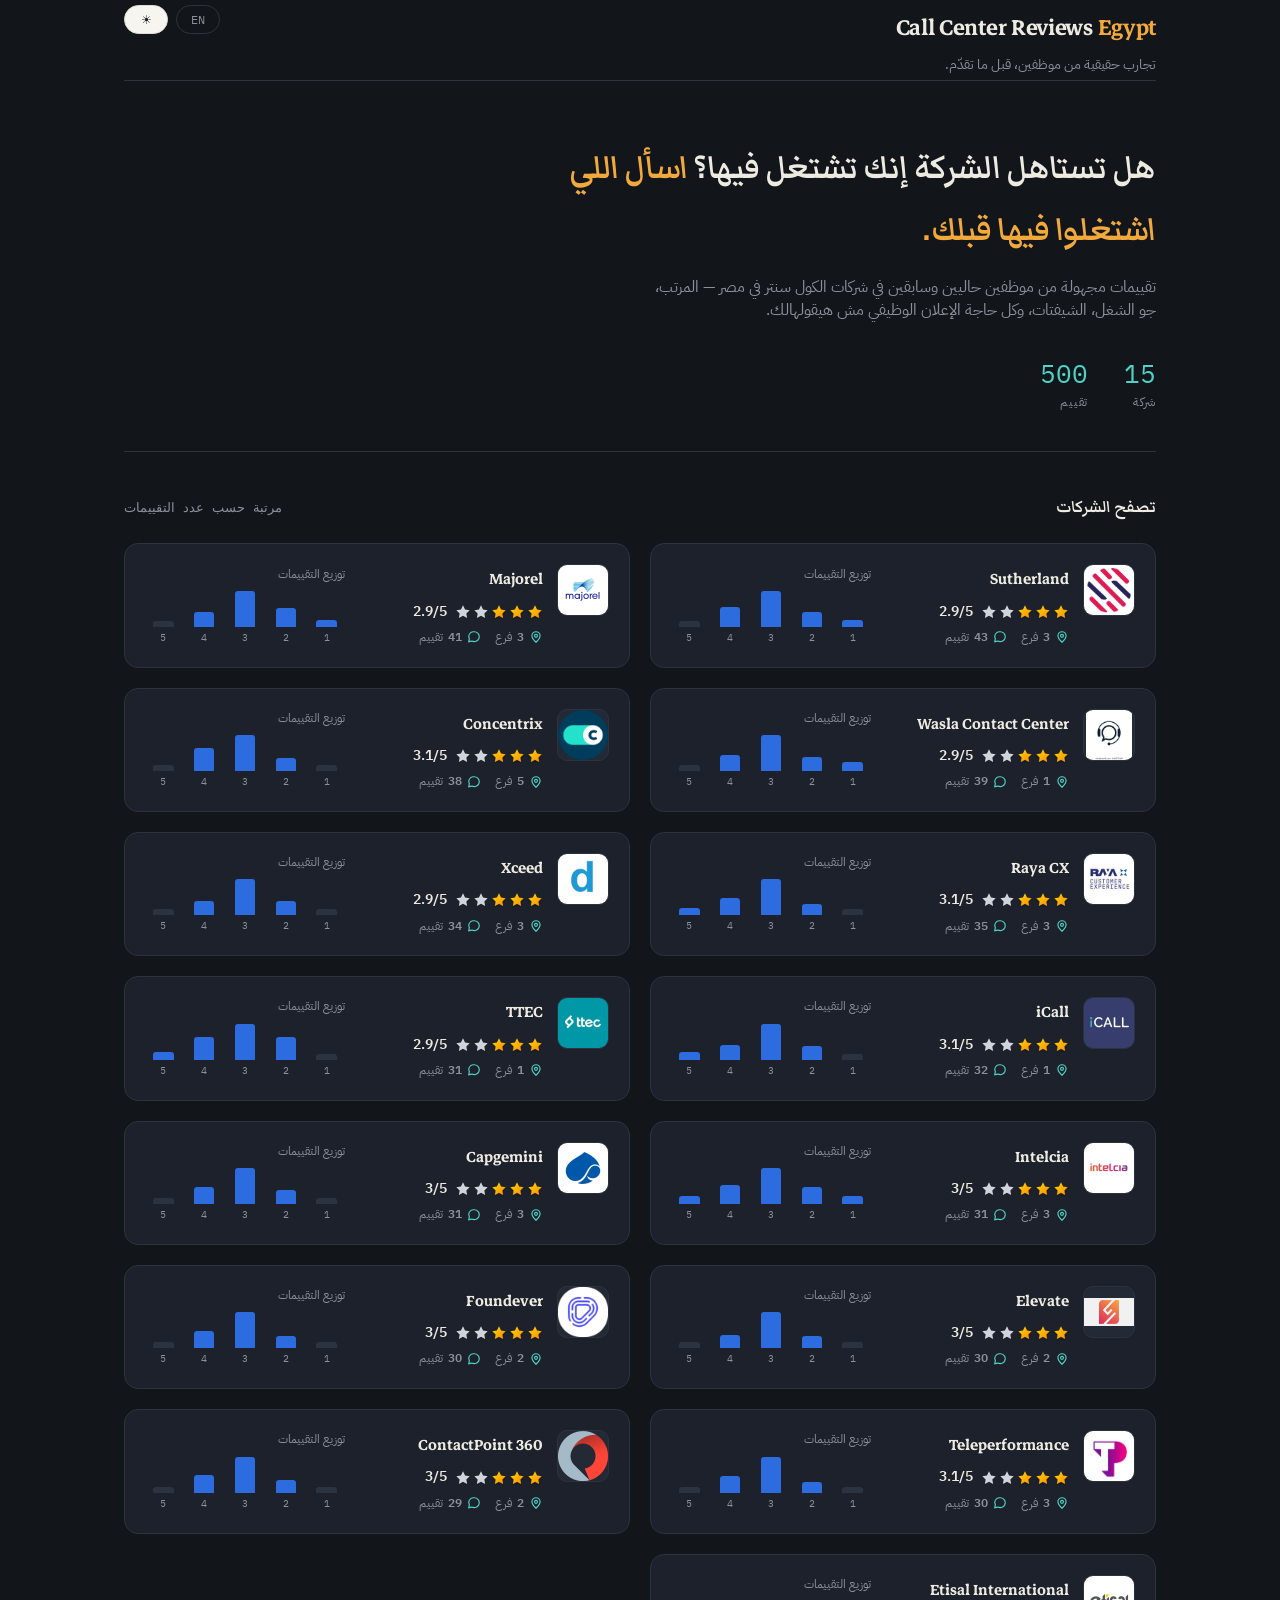
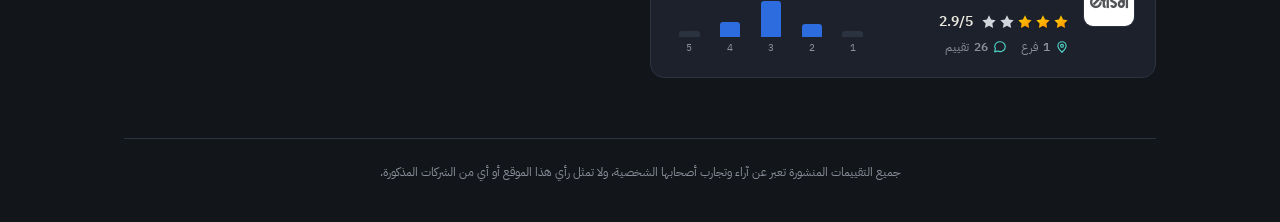
<file: index.html>
<!DOCTYPE html>
<html lang="ar" dir="rtl">
<!--
  lang="ar" and dir="rtl" are the DEFAULT values shown for a split second
  before js/i18n.js runs and corrects them based on the visitor's saved
  language choice. They don't need manual editing.
-->
<head>
  <meta charset="UTF-8">
  <meta name="viewport" content="width=device-width, initial-scale=1.0">
  <title>Call Center Reviews Egypt</title>
  <link rel="icon" type="image/svg+xml" href="favicon.svg">
  <!--
    FONT LOADING
    Pulls in the 5 font families the site uses:
    - Fraunces: serif font for English headings
    - IBM Plex Sans: body text in English mode
    - IBM Plex Sans Arabic: body text in Arabic mode
    - IBM Plex Mono: numbers/stats (ratings, review counts)
    - Markazi Text: serif-style font for Arabic headings
    To change fonts, edit this link AND the matching names in css/style.css.
  -->
  <link rel="preconnect" href="https://fonts.googleapis.com">
  <link href="https://fonts.googleapis.com/css2?family=Fraunces:opsz,wght@9..144,400;9..144,600;9..144,700&family=IBM+Plex+Sans:wght@400;500;600&family=IBM+Plex+Sans+Arabic:wght@400;500;600&family=IBM+Plex+Mono:wght@400;500&family=Markazi+Text:wght@600;700&display=swap" rel="stylesheet">

  <!-- All visual styling (colors, spacing, layout) lives in this file -->
  <link rel="stylesheet" href="css/style.css">
</head>
<body>

<div class="wrap">
  <!-- =====================================================
       HEADER
       Appears identically at the top of every page: logo,
       tagline, and the two toggle buttons (language + theme).
       Same block as on company.html, kept visually consistent
       across the whole site.
       ===================================================== -->
  <header>
    <div class="header-row">
      <div>
        <!-- Site name/logo. On the homepage this is just text (not a link) since we're already here. -->
        <div class="logo">Call Center Reviews <span>Egypt</span></div>

        <!--
          Small subtitle under the logo.
          data-i18n="tagline" pulls this text automatically from the
          translations dictionary in js/i18n.js — edit the wording there,
          not here, so it updates on every page at once.
        -->
        <div class="tagline" data-i18n="tagline"></div>
      </div>

      <!-- The two round toggle buttons, top-right (or top-left in Arabic) -->
      <div class="header-controls">
        <!-- Switches site language between Arabic and English -->
        <button class="pill-btn" id="lang-toggle" aria-label="Switch language">EN</button>
        <!-- Switches site theme between dark and light -->
        <button class="pill-btn" id="theme-toggle" aria-label="Switch theme">☀</button>
      </div>
    </div>
  </header>

  <!-- =====================================================
       HERO SECTION
       The big introductory headline + subtext + the two
       "stat" numbers (total companies, total reviews) shown
       near the top of the homepage. Only appears here, not
       on the company page.
       ===================================================== -->
  <section class="hero">
    <!-- Main headline, split into two colored parts: normal text + highlighted <em> text -->
    <h1><span data-i18n="heroTitle"></span> <em data-i18n="heroTitleEm"></em></h1>

    <!-- Supporting paragraph under the headline -->
    <p data-i18n="heroSub"></p>

    <div class="hero-stats">
      <!-- Total number of companies listed — filled in by js/script.js after data.json loads -->
      <div><div class="stat-num" id="stat-companies">—</div><div class="stat-label" data-i18n="statCompanies"></div></div>
      <!-- Total number of reviews across all companies — also filled in by js/script.js -->
      <div><div class="stat-num" id="stat-reviews">—</div><div class="stat-label" data-i18n="statReviews"></div></div>
    </div>
  </section>

  <!-- =====================================================
       SECTION LABEL
       Small heading that introduces the company list below it,
       plus a note on the right about how it's sorted.
       ===================================================== -->
  <div class="section-head">
    <h2 data-i18n="browseCompanies"></h2>
    <div class="count" data-i18n="sortedBy"></div>
  </div>

  <!-- =====================================================
       COMPANY CARD GRID
       Empty container — js/script.js fills this with one
       clickable "card" per company, after data.json loads
       and gets grouped/averaged. The "loading..." message
       shows briefly until that happens.
       ===================================================== -->
  <div class="grid" id="card-grid">
    <p class="empty-state" data-i18n="loading"></p>
  </div>

  <!-- Small disclaimer text at the very bottom of the page -->
  <footer data-i18n="footer"></footer>
</div>

<!--
  SCRIPTS (loaded in this order, order matters):
  1. i18n.js  — must load first, sets up translations + toggle buttons
  2. script.js — fetches data.json, groups reviews by company, builds the cards
-->
<script src="js/i18n.js"></script>
<script src="js/script.js"></script>
</body>
</html>
</file>
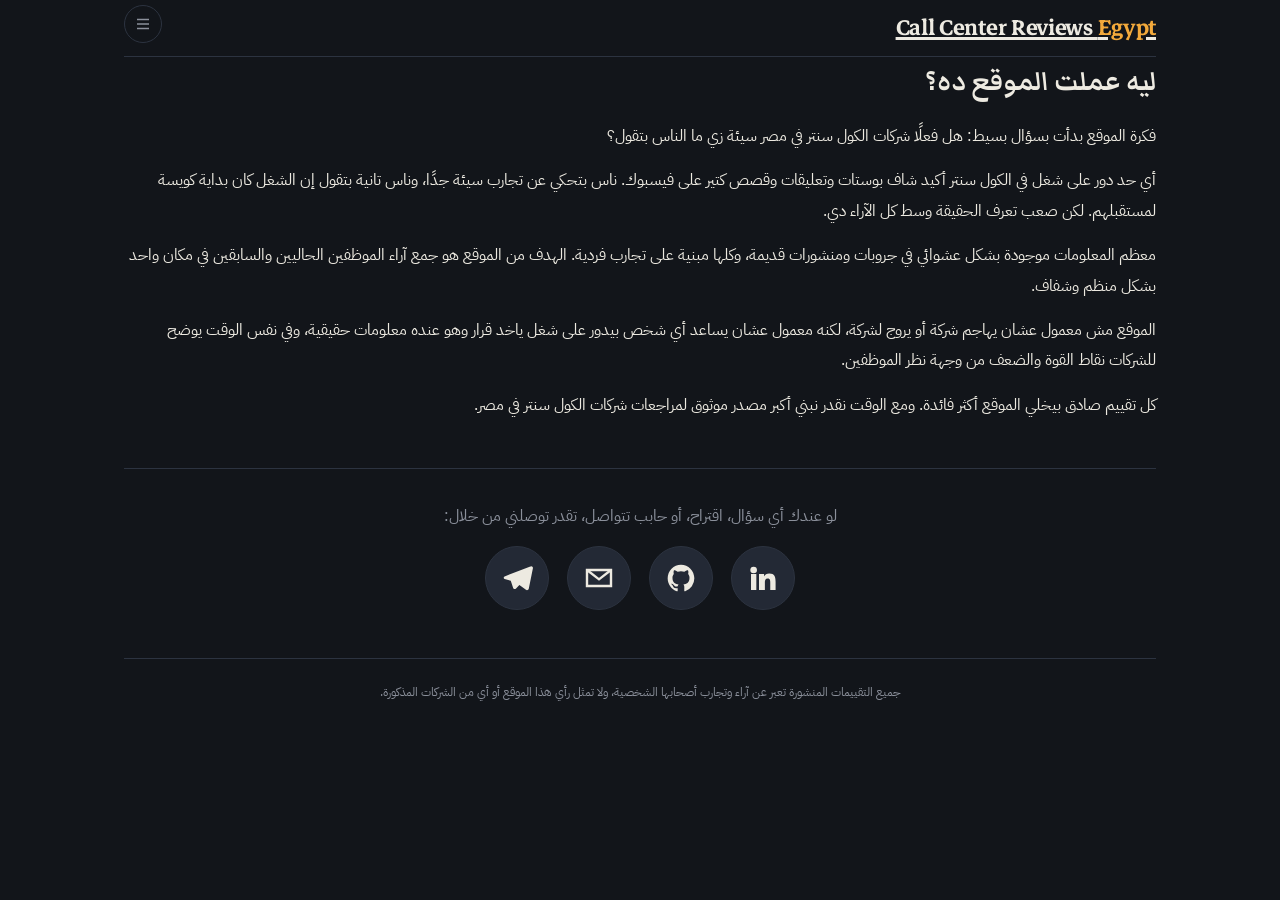
<file: about.html>
<!DOCTYPE html>
<html lang="ar" dir="rtl">
<!--
  lang="ar" and dir="rtl" are the DEFAULT values shown for a split second
  before js/i18n.js runs and corrects them based on the visitor's saved
  language choice. They don't need manual editing.
-->
<head>
  <script>
  // Runs immediately, before anything else loads or paints — applies
  // the visitor's saved theme/language right away, so there's no flash
  // of the wrong theme or a mirrored layout while the rest of the page
  // is still loading.
  (function() {
    var theme = localStorage.getItem("ccr_theme") || "dark";
    var lang = localStorage.getItem("ccr_lang") || "ar";
    var dir = lang === "ar" ? "rtl" : "ltr";
    document.documentElement.setAttribute("data-theme", theme);
    document.documentElement.setAttribute("lang", lang);
    document.documentElement.setAttribute("dir", dir);
  })();
  </script>
  <meta charset="UTF-8">
  <meta name="viewport" content="width=device-width, initial-scale=1.0">
  <title>Call Center Reviews Egypt</title>
  <link rel="icon" type="image/svg+xml" href="favicon.svg">
  <!--
    FONT LOADING — 5 families: Fraunces (English headings), IBM Plex Sans
    (English body), IBM Plex Sans Arabic (Arabic body), IBM Plex Mono
    (numbers/stats), Markazi Text (Arabic headings).
  -->
  <link rel="preconnect" href="https://fonts.googleapis.com">
  <link href="https://fonts.googleapis.com/css2?family=Fraunces:opsz,wght@9..144,400;9..144,600;9..144,700&family=IBM+Plex+Sans:wght@400;500;600&family=IBM+Plex+Sans+Arabic:wght@400;500;600&family=IBM+Plex+Mono:wght@400;500&family=Markazi+Text:wght@600;700&display=swap" rel="stylesheet">
  <link rel="stylesheet" href="css/style.css">
</head>
<body>

<div class="wrap">

  <!-- =====================================================
       HEADER
       Full logo header — same pattern as index.html (deliberately,
       not company.html's minimal topbar). Logo IS a clickable link
       back home here, unlike on index.html, since this page is
       never the homepage itself.
       ===================================================== -->
  <header>
    <div class="header-row">
      <div class="header-main anim-in" style="--delay: 0s">
        <div class="logo"><a href="index.html">Call Center Reviews <span>Egypt</span></a></div>
      </div>
      <div class="header-controls">
        <button class="hamburger-btn" id="nav-toggle" aria-label="Open menu" aria-expanded="false" aria-controls="nav-panel">
          <svg viewBox="0 0 24 24" fill="none" stroke="currentColor" stroke-width="2"><path d="M4 6h16M4 12h16M4 18h16"/></svg>
        </button>
      </div>
    </div>
  </header>

  <!-- Slide-in navigation menu: identical markup on every page -->
  <div class="nav-overlay" id="nav-overlay" onclick="closeNav()"></div>
  <nav class="nav-panel" id="nav-panel" aria-hidden="true">
    <button class="nav-close" id="nav-close" aria-label="Close menu" onclick="closeNav()">
      <svg viewBox="0 0 24 24" fill="none" stroke="currentColor" stroke-width="2"><path d="M6 6l12 12M18 6L6 18"/></svg>
    </button>
    <ul class="nav-links">
      <li><a href="index.html" data-i18n="navHome"></a></li>
      <li><a href="submit-review.html" data-i18n="navSubmit"></a></li>
      <li><a href="compare.html" data-i18n="navCompare"></a></li>
      <li><a href="about.html" data-i18n="navAbout"></a></li>
    </ul>
    <div class="nav-toggles">
      <button class="pill-btn" id="lang-toggle" aria-label="Switch language">EN</button>
      <button class="pill-btn" id="theme-toggle" aria-label="Switch theme">☀</button>
    </div>
  </nav>

  <!-- =====================================================
       STORY
       The page's main (and only) "about" content — replaced an
       earlier Why/How/Vision section split that was redundant
       with this narrative.
       ===================================================== -->
  <section class="about-section anim-in" style="--delay:.1s">
    <h1 data-i18n="aboutStoryTitle"></h1>
    <p data-i18n="aboutStoryP1"></p>
    <p data-i18n="aboutStoryP2"></p>
    <p data-i18n="aboutStoryP3"></p>
    <p data-i18n="aboutStoryP4"></p>
    <p data-i18n="aboutStoryP5"></p>
  </section>

  <!-- =====================================================
       CONTACT
       Icon row lives here directly (not the shared .footer-social
       pattern used on index.html/company.html) since this page
       already has a dedicated Contact section.
       ===================================================== -->
  <section class="about-section anim-in" style="--delay:.2s">
    <p class="contact-text" data-i18n="aboutContactText"></p>
    <div class="contact-icons">
      <a class="contact-icon" href="https://www.linkedin.com/in/amx20" target="_blank" rel="noopener" aria-label="LinkedIn">
        <svg viewBox="0 0 24 24" fill="currentColor"><path d="M4.98 3.5a2.5 2.5 0 1 1 0 5 2.5 2.5 0 0 1 0-5zM3 9h4v12H3zM9 9h3.8v1.7h.1c.53-1 1.83-2 3.77-2 4.03 0 4.77 2.65 4.77 6.1V21h-4v-5.6c0-1.34-.03-3.07-1.87-3.07-1.87 0-2.16 1.46-2.16 2.97V21H9z"/></svg>
      </a>
      <a class="contact-icon" href="https://github.com/amx-20" target="_blank" rel="noopener" aria-label="GitHub">
        <svg viewBox="0 0 24 24" fill="currentColor"><path d="M12 2C6.48 2 2 6.58 2 12.25c0 4.53 2.87 8.37 6.84 9.73.5.1.68-.22.68-.49 0-.24-.01-1.04-.01-1.88-2.78.61-3.37-1.21-3.37-1.21-.46-1.19-1.11-1.51-1.11-1.51-.91-.63.07-.62.07-.62 1 .07 1.53 1.05 1.53 1.05.89 1.55 2.34 1.1 2.91.84.09-.66.35-1.1.63-1.36-2.22-.26-4.56-1.14-4.56-5.06 0-1.12.39-2.03 1.03-2.75-.1-.26-.45-1.3.1-2.71 0 0 .84-.27 2.75 1.05a9.3 9.3 0 0 1 5 0c1.91-1.32 2.75-1.05 2.75-1.05.55 1.41.2 2.45.1 2.71.64.72 1.03 1.63 1.03 2.75 0 3.93-2.34 4.79-4.57 5.05.36.32.68.94.68 1.9 0 1.37-.01 2.47-.01 2.81 0 .27.18.6.69.49A10.26 10.26 0 0 0 22 12.25C22 6.58 17.52 2 12 2z"/></svg>
      </a>
      <a class="contact-icon" href="mailto:2001ahmedmahmoud@gmail.com" aria-label="Email">
        <svg viewBox="0 0 24 24" fill="none" stroke="currentColor" stroke-width="1.8"><path d="M3 6h18v12H3z"/><path d="M3 6l9 7 9-7"/></svg>
      </a>
      <a class="contact-icon" href="https://t.me/amx_20" target="_blank" rel="noopener" aria-label="Telegram">
        <svg viewBox="0 0 24 24" fill="currentColor"><path d="M21.5 3.5 2.7 10.8c-.9.35-.9 1.6.02 1.9l4.6 1.4 1.8 5.4c.28.85 1.35 1.1 1.98.47l2.7-2.7 4.9 3.6c.8.58 1.95.15 2.13-.83l3.1-15.3c.2-.98-.75-1.75-1.63-1.42z"/></svg>
      </a>
    </div>
  </section>

  <footer data-i18n="footer"></footer>

</div>

<!--
  SCRIPTS: i18n.js (translations + toggles), nav.js (hamburger menu).
  No page-specific script needed — this page is entirely static content.
-->
<script src="js/i18n.js"></script>
<script src="js/nav.js"></script>

</body>
</html>
</file>
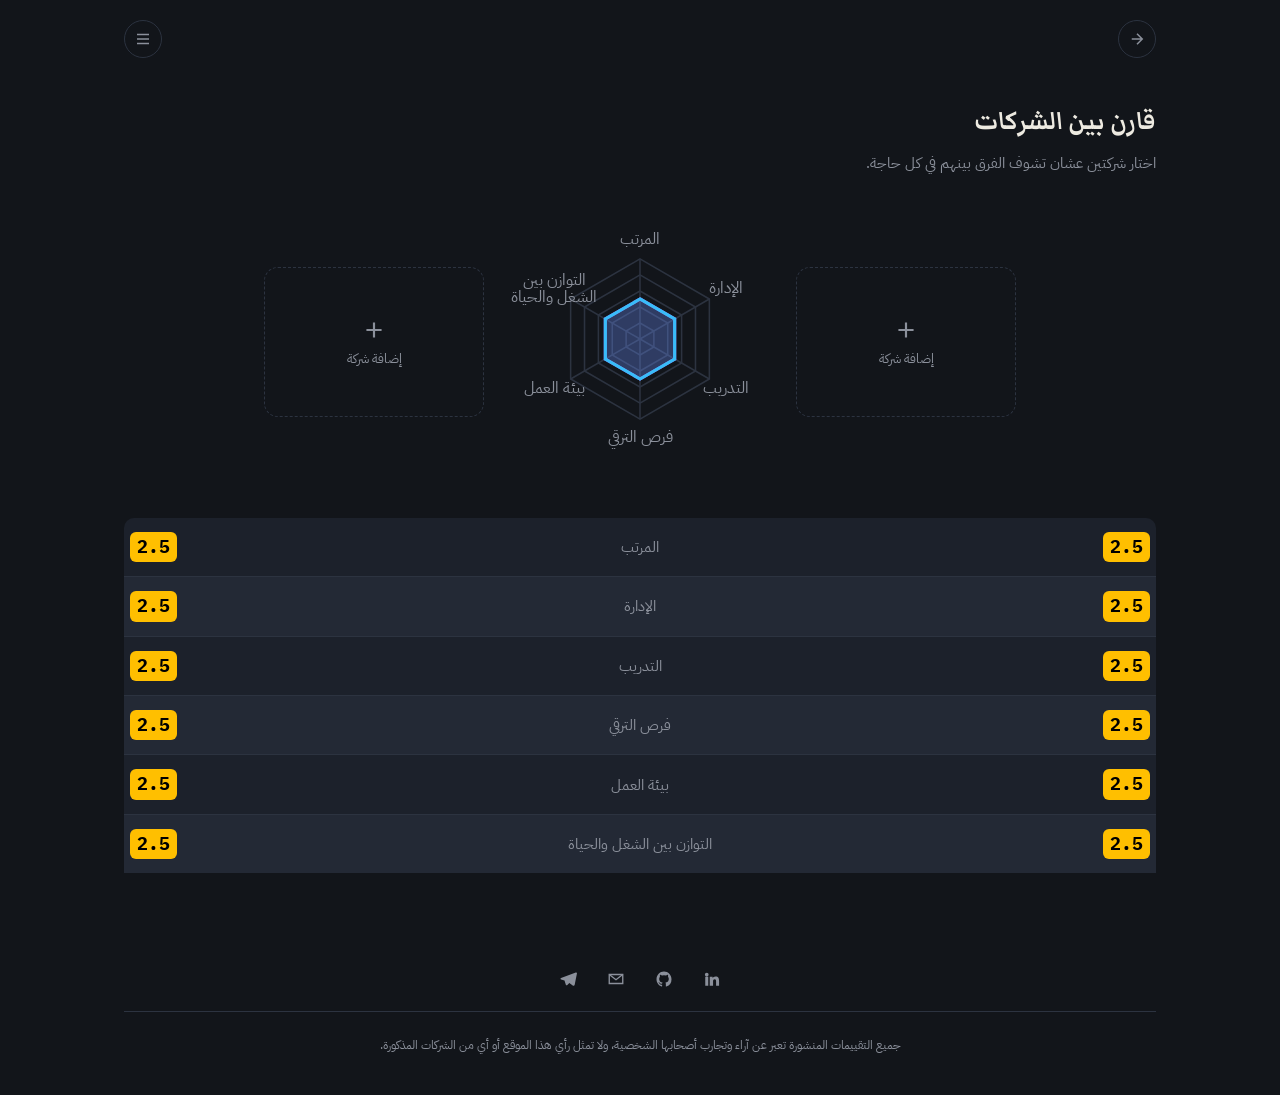
<file: compare.html>
<!DOCTYPE html>
<html lang="ar" dir="rtl">
<!--
  lang="ar" and dir="rtl" are the DEFAULT values shown for a split second
  before js/i18n.js runs and corrects them based on the visitor's saved
  language choice. They don't need manual editing.
-->
<head>
  <script>
  // Runs immediately, before anything else loads or paints — applies
  // the visitor's saved theme/language right away, so there's no flash
  // of the wrong theme or a mirrored layout while the rest of the page
  // is still loading.
  (function() {
    var theme = localStorage.getItem("ccr_theme") || "dark";
    var lang = localStorage.getItem("ccr_lang") || "ar";
    var dir = lang === "ar" ? "rtl" : "ltr";
    document.documentElement.setAttribute("data-theme", theme);
    document.documentElement.setAttribute("lang", lang);
    document.documentElement.setAttribute("dir", dir);
  })();
  </script>
  <meta charset="UTF-8">
  <meta name="viewport" content="width=device-width, initial-scale=1.0">
  <title>Compare Companies — Call Center Reviews Egypt</title>
  <link rel="icon" type="image/svg+xml" href="favicon.svg">
  <link rel="preconnect" href="https://fonts.googleapis.com">
  <link href="https://fonts.googleapis.com/css2?family=Fraunces:opsz,wght@9..144,400;9..144,600;9..144,700&family=IBM+Plex+Sans:wght@400;500;600&family=IBM+Plex+Sans+Arabic:wght@400;500;600&family=IBM+Plex+Mono:wght@400;500&family=Markazi+Text:wght@600;700&display=swap" rel="stylesheet">
  <link rel="stylesheet" href="css/style.css">
</head>
<body>

<div class="wrap">

  <!-- Minimal subpage top bar — same pattern as company.html/submit-review.html -->
  <div class="page-topbar anim-in" style="--delay: 0s">
    <a class="icon-back-link" href="index.html" aria-label="Back to all companies">
      <svg viewBox="0 0 24 24" fill="none" stroke="currentColor" stroke-width="2"><path d="M19 12H5M12 19l-7-7 7-7"/></svg>
    </a>
    <button class="hamburger-btn" id="nav-toggle" aria-label="Open menu" aria-expanded="false" aria-controls="nav-panel">
      <svg viewBox="0 0 24 24" fill="none" stroke="currentColor" stroke-width="2"><path d="M4 6h16M4 12h16M4 18h16"/></svg>
    </button>
  </div>

  <!-- Slide-in navigation menu: identical markup on every page -->
  <div class="nav-overlay" id="nav-overlay" onclick="closeNav()"></div>
  <nav class="nav-panel" id="nav-panel" aria-hidden="true">
    <button class="nav-close" id="nav-close" aria-label="Close menu" onclick="closeNav()">
      <svg viewBox="0 0 24 24" fill="none" stroke="currentColor" stroke-width="2"><path d="M6 6l12 12M18 6L6 18"/></svg>
    </button>
    <ul class="nav-links">
      <li><a href="index.html" data-i18n="navHome"></a></li>
      <li><a href="submit-review.html" data-i18n="navSubmit"></a></li>
      <li><a href="compare.html" data-i18n="navCompare"></a></li>
      <li><a href="about.html" data-i18n="navAbout"></a></li>
    </ul>
    <div class="nav-toggles">
      <button class="pill-btn" id="lang-toggle" aria-label="Switch language">EN</button>
      <button class="pill-btn" id="theme-toggle" aria-label="Switch theme">☀</button>
    </div>
  </nav>

  <div class="anim-in" style="--delay:.1s">
    <h1 class="compare-heading" data-i18n="compareTitle"></h1>
    <p class="lead" data-i18n="compareDesc"></p>
  </div>

  <!-- Slots + radar chart share one row: slot-a | radar | slot-b. Each slot's
       border color is set inline by compare.js to match that company's
       radar shape color, once picked. -->
  <div class="compare-top anim-in" style="--delay:.2s">
    <div class="compare-slot" id="slot-a" onclick="openPicker('a')"></div>
    <div class="compare-radar-section">
      <div id="compare-radar"></div>
    </div>
    <div class="compare-slot" id="slot-b" onclick="openPicker('b')"></div>
  </div>

  <div class="compare-rows" id="compare-rows"></div>

  <!-- Icon-only social links, no text — same pattern as index.html/company.html -->
  <div class="footer-social">
    <a href="https://www.linkedin.com/in/amx20" target="_blank" rel="noopener" aria-label="LinkedIn">
      <svg viewBox="0 0 24 24" fill="currentColor"><path d="M4.98 3.5a2.5 2.5 0 1 1 0 5 2.5 2.5 0 0 1 0-5zM3 9h4v12H3zM9 9h3.8v1.7h.1c.53-1 1.83-2 3.77-2 4.03 0 4.77 2.65 4.77 6.1V21h-4v-5.6c0-1.34-.03-3.07-1.87-3.07-1.87 0-2.16 1.46-2.16 2.97V21H9z"/></svg>
    </a>
    <a href="https://github.com/amx-20" target="_blank" rel="noopener" aria-label="GitHub">
      <svg viewBox="0 0 24 24" fill="currentColor"><path d="M12 2C6.48 2 2 6.58 2 12.25c0 4.53 2.87 8.37 6.84 9.73.5.1.68-.22.68-.49 0-.24-.01-1.04-.01-1.88-2.78.61-3.37-1.21-3.37-1.21-.46-1.19-1.11-1.51-1.11-1.51-.91-.63.07-.62.07-.62 1 .07 1.53 1.05 1.53 1.05.89 1.55 2.34 1.1 2.91.84.09-.66.35-1.1.63-1.36-2.22-.26-4.56-1.14-4.56-5.06 0-1.12.39-2.03 1.03-2.75-.1-.26-.45-1.3.1-2.71 0 0 .84-.27 2.75 1.05a9.3 9.3 0 0 1 5 0c1.91-1.32 2.75-1.05 2.75-1.05.55 1.41.2 2.45.1 2.71.64.72 1.03 1.63 1.03 2.75 0 3.93-2.34 4.79-4.57 5.05.36.32.68.94.68 1.9 0 1.37-.01 2.47-.01 2.81 0 .27.18.6.69.49A10.26 10.26 0 0 0 22 12.25C22 6.58 17.52 2 12 2z"/></svg>
    </a>
    <a href="mailto:2001ahmedmahmoud@gmail.com" aria-label="Email">
      <svg viewBox="0 0 24 24" fill="none" stroke="currentColor" stroke-width="1.8"><path d="M3 6h18v12H3z"/><path d="M3 6l9 7 9-7"/></svg>
    </a>
    <a href="https://t.me/amx_20" target="_blank" rel="noopener" aria-label="Telegram">
      <svg viewBox="0 0 24 24" fill="currentColor"><path d="M21.5 3.5 2.7 10.8c-.9.35-.9 1.6.02 1.9l4.6 1.4 1.8 5.4c.28.85 1.35 1.1 1.98.47l2.7-2.7 4.9 3.6c.8.58 1.95.15 2.13-.83l3.1-15.3c.2-.98-.75-1.75-1.63-1.42z"/></svg>
    </a>
  </div>

  <footer data-i18n="footer"></footer>
</div>

<!-- Search-and-pick overlay, shared by both slots -->
<div class="picker-overlay" id="picker-overlay" onclick="if(event.target===this) closePicker()">
  <div class="picker-box">
    <div class="picker-header">
      <span data-i18n="comparePickCompany"></span>
      <button class="picker-close" onclick="closePicker()" aria-label="Close">
        <svg viewBox="0 0 24 24" fill="none" stroke="currentColor" stroke-width="2"><path d="M6 6l12 12M18 6L6 18"/></svg>
      </button>
    </div>
    <input type="text" id="picker-search" class="picker-search" data-i18n-placeholder="comparePickSearch" placeholder="Search...">
    <div class="picker-grid" id="picker-grid"></div>
  </div>
</div>

<script src="js/i18n.js"></script>
<script src="js/nav.js"></script>
<script src="js/compare.js"></script>
</body>
</html>
</file>
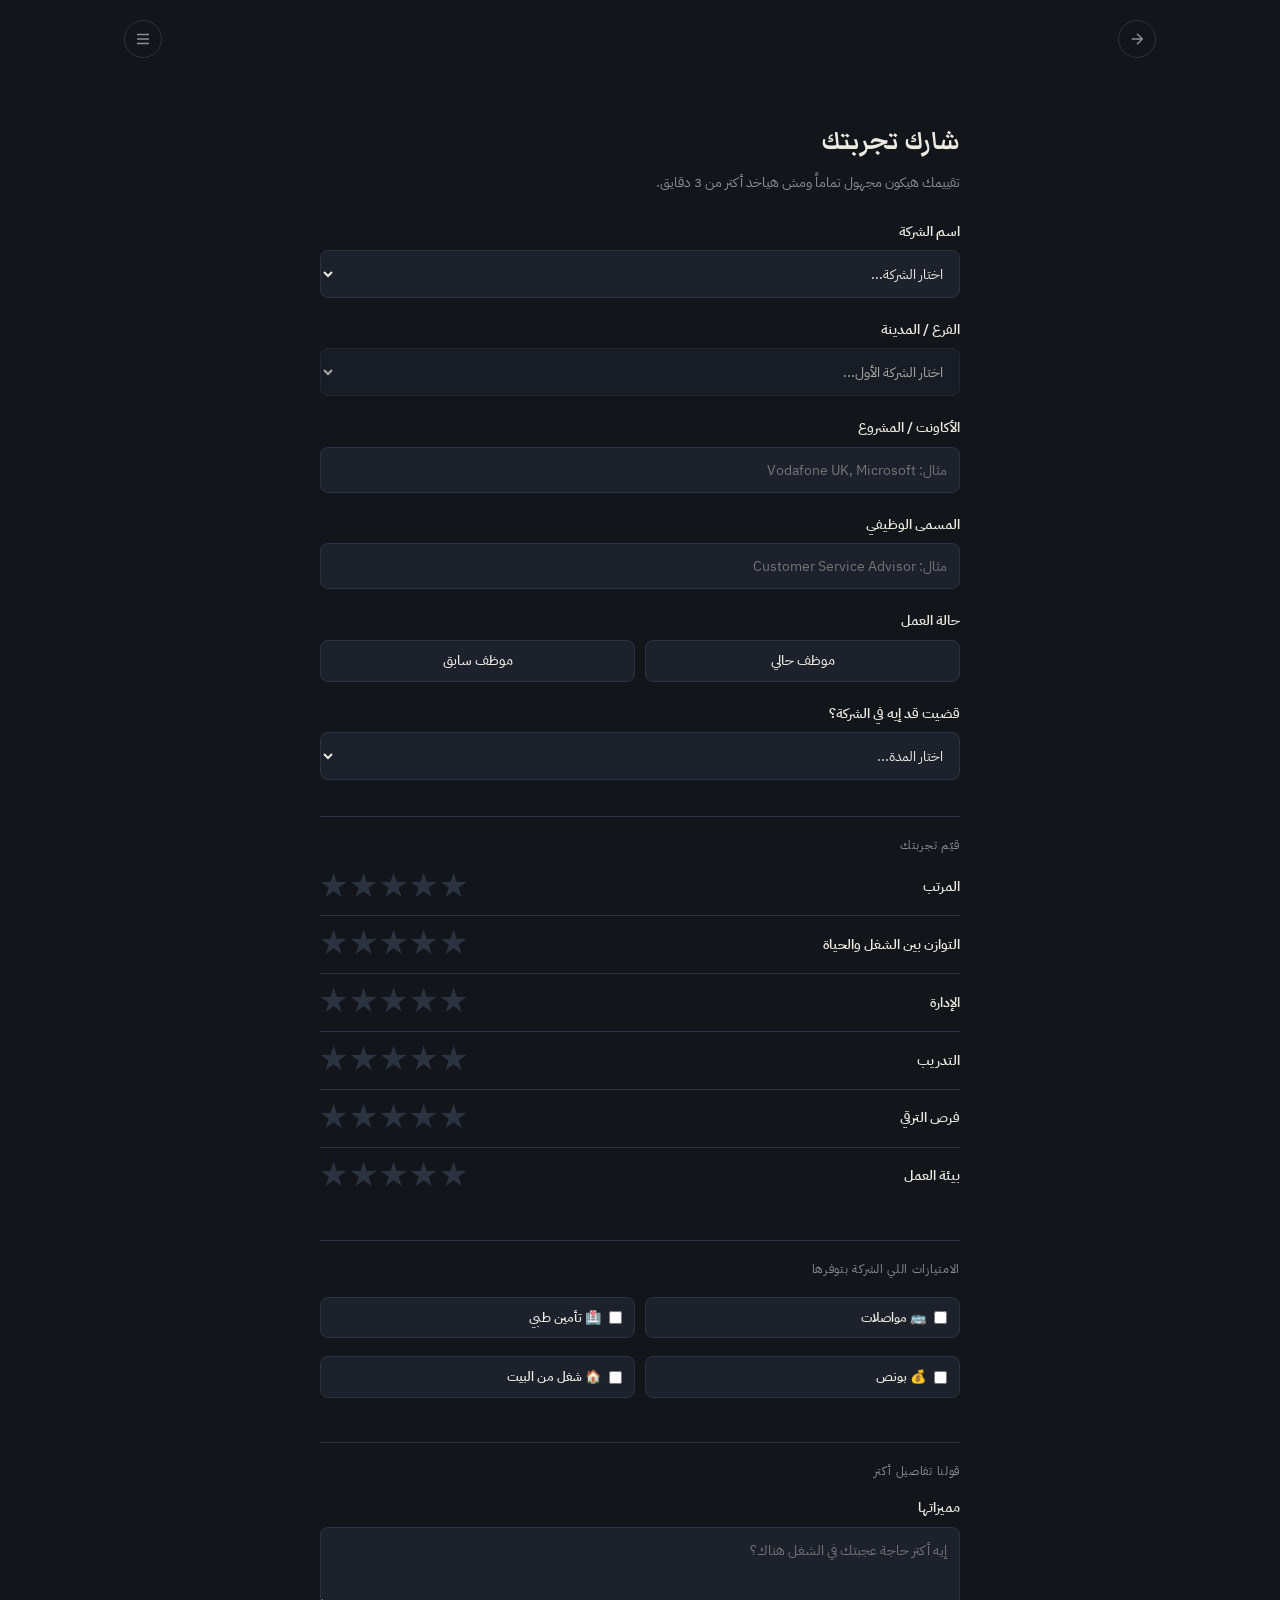
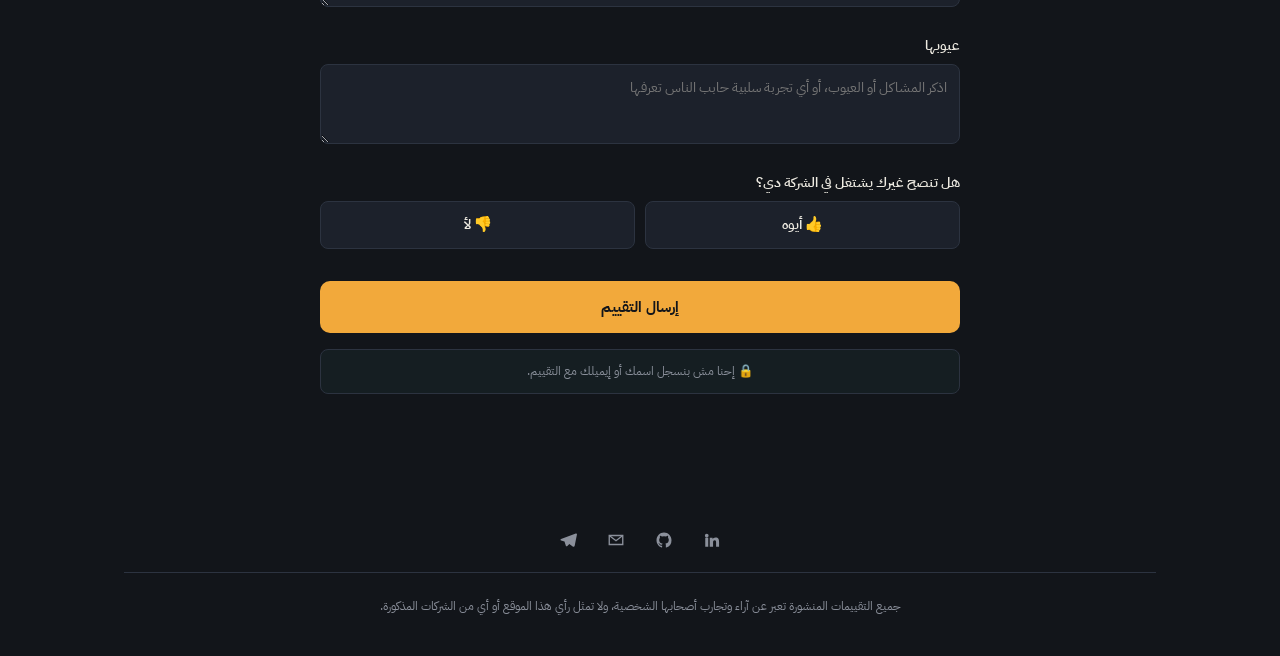
<file: submit-review.html>
<!DOCTYPE html>
<html lang="ar" dir="rtl">
<head>
  <script>
  // Runs immediately, before anything else loads or paints — applies
  // the visitor's saved theme/language right away, so there's no flash
  // of the wrong theme or a mirrored layout while the rest of the page
  // is still loading.
  (function() {
    var theme = localStorage.getItem("ccr_theme") || "dark";
    var lang = localStorage.getItem("ccr_lang") || "ar";
    var dir = lang === "ar" ? "rtl" : "ltr";
    document.documentElement.setAttribute("data-theme", theme);
    document.documentElement.setAttribute("lang", lang);
    document.documentElement.setAttribute("dir", dir);
  })();
  </script>
  <meta charset="UTF-8">
  <meta name="viewport" content="width=device-width, initial-scale=1.0">
  <title>Submit a Review — Call Center Reviews Egypt</title>
  <link rel="icon" type="image/svg+xml" href="favicon.svg">
  <link rel="preconnect" href="https://fonts.googleapis.com">
  <link href="https://fonts.googleapis.com/css2?family=Fraunces:opsz,wght@9..144,400;9..144,600;9..144,700&family=IBM+Plex+Sans:wght@400;500;600&family=IBM+Plex+Sans+Arabic:wght@400;500;600&family=IBM+Plex+Mono:wght@400;500&family=Markazi+Text:wght@600;700&display=swap" rel="stylesheet">
  <link rel="stylesheet" href="css/style.css">

  <!-- Page-specific styles: form fields, star-rating widget, perk chips,
       confirmation screen. Kept local rather than in the shared
       style.css since nothing else on the site reuses these. -->
  <style>
    .form-wrap { max-width: 640px; margin: 0 auto; padding: 20px 0 80px; }
    h1 { font-family: 'Fraunces', serif; font-weight: 700; font-size: 1.6rem; margin: 20px 0 6px; }
    body.rtl h1 { font-family: 'Markazi Text', serif; font-size: 2rem; }
    .lead { color: var(--muted); font-size: 0.9rem; margin-bottom: 28px; }

    .field { margin-bottom: 22px; }
    label { display: block; font-size: 0.85rem; font-weight: 600; margin-bottom: 8px; }

    input[type=text], select, textarea {
      width: 100%; background: var(--slate); border: 1px solid var(--line); color: var(--bone);
      border-radius: 8px; padding: 11px 12px; font-family: inherit; font-size: 0.9rem;
    }
    textarea { resize: vertical; min-height: 80px; }
    input:focus, select:focus, textarea:focus { outline: none; border-color: var(--trust); }

    .status-toggle { display: flex; gap: 10px; }
    .status-toggle label {
      flex: 1; text-align: center; background: var(--slate); border: 1px solid var(--line);
      border-radius: 8px; padding: 10px; font-size: 0.85rem; font-weight: 500; cursor: pointer; margin: 0;
    }
    .status-toggle input { display: none; }
    .status-toggle label:has(input:checked) { background: var(--trust); border-color: var(--trust); color: var(--ink); }

    .cat-field {
      display: flex; justify-content: space-between; align-items: center;
      margin-bottom: 14px; padding-bottom: 14px; border-bottom: 1px solid var(--line);
    }
    .cat-field:last-child { border-bottom: none; }
    .cat-top { font-size: 0.9rem; font-weight: 600; }

    /* Star rating: pure CSS hover/fill, no JS needed for the visual effect */
    .star-rating-wrap { direction: ltr; display: inline-flex; flex-direction: row-reverse; gap: 4px; }
    .star-rating-wrap input { display: none; }
    .star-rating-wrap label { font-size: 1.8rem; color: var(--line); cursor: pointer; transition: color 0.1s; line-height: 1; margin: 0; }
    .star-rating-wrap input:checked ~ label,
    .star-rating-wrap label:hover,
    .star-rating-wrap label:hover ~ label { color: var(--signal); }

    .perks-grid { display: grid; grid-template-columns: 1fr 1fr; gap: 10px; }
    @media (max-width: 480px) { .perks-grid { grid-template-columns: 1fr; } }
    .perk-chip {
      background: var(--slate); border: 1px solid var(--line); border-radius: 8px;
      padding: 10px 12px; font-size: 0.82rem; display: flex; align-items: center; gap: 8px; cursor: pointer;
    }
    .perk-chip input { accent-color: var(--trust); }
    .perk-chip:has(input:checked) { border-color: var(--trust); background: rgba(79,209,197,0.08); }

    .recommend-toggle { display: flex; gap: 10px; }
    .recommend-toggle label {
      flex: 1; text-align: center; background: var(--slate); border: 1px solid var(--line);
      border-radius: 8px; padding: 12px; font-size: 0.9rem; font-weight: 600; cursor: pointer; margin: 0;
    }
    .recommend-toggle input { display: none; }
    .recommend-toggle label:has(input:checked) { background: var(--trust); border-color: var(--trust); color: var(--ink); }

    .section-divider {
      font-size: 0.72rem; text-transform: uppercase; letter-spacing: 0.06em; color: var(--muted);
      margin: 36px 0 18px; padding-top: 20px; border-top: 1px solid var(--line);
    }

    .submit-btn {
      width: 100%; background: var(--signal); color: var(--ink); border: none; border-radius: 10px;
      padding: 15px; font-size: 0.95rem; font-weight: 700; cursor: pointer; margin-top: 10px;
      font-family: inherit; transition: opacity 0.2s ease;
    }
    .submit-btn:hover { opacity: 0.92; }
    .submit-btn:disabled { background: var(--line); color: var(--muted); cursor: not-allowed; }

    .anon-note {
      margin-top: 16px; padding: 12px 14px; border-radius: 8px; background: rgba(79,209,197,0.05); border: 1px solid var(--line);
      color: var(--muted); font-size: 0.78rem; text-align: center;
    }

    .duplicate-warning {
      display: none; color: var(--danger); background: rgba(217, 105, 95, 0.1);
      border: 1px solid var(--danger); border-radius: 8px; padding: 10px 12px;
      font-size: 0.85rem; margin-top: 10px; font-weight: 500;
    }

    #confirm { display: none; text-align: center; padding: 80px 0; }
    #confirm .check { font-size: 3rem; color: var(--trust); margin-bottom: 16px; }
    #confirm h2 { font-family: 'Fraunces', serif; font-size: 1.6rem; margin-bottom: 8px; }
    body.rtl #confirm h2 { font-family: 'Markazi Text', serif; font-size: 2rem; }
    #confirm p { color: var(--muted); font-size: 0.9rem; margin-bottom: 28px; }
    #confirm .actions { display: flex; gap: 12px; justify-content: center; }
    #confirm .actions a { text-decoration: none; padding: 11px 20px; border-radius: 8px; font-size: 0.85rem; font-weight: 600; }
    .btn-primary { background: var(--signal); color: var(--ink); }
  </style>
</head>
<body>

<div class="wrap">

  <!-- Minimal subpage top bar — same pattern as company.html/compare.html -->
  <div class="page-topbar anim-in" style="--delay: 0s">
    <a class="icon-back-link" href="index.html" aria-label="Back to all companies">
      <svg viewBox="0 0 24 24" fill="none" stroke="currentColor" stroke-width="2"><path d="M19 12H5M12 19l-7-7 7-7"/></svg>
    </a>
    <button class="hamburger-btn" id="nav-toggle" aria-label="Open menu" aria-expanded="false" aria-controls="nav-panel">
      <svg viewBox="0 0 24 24" fill="none" stroke="currentColor" stroke-width="2"><path d="M4 6h16M4 12h16M4 18h16"/></svg>
    </button>
  </div>

  <!-- Slide-in navigation menu: identical markup on every page -->
  <div class="nav-overlay" id="nav-overlay" onclick="closeNav()"></div>
  <nav class="nav-panel" id="nav-panel" aria-hidden="true">
    <button class="nav-close" id="nav-close" aria-label="Close menu" onclick="closeNav()">
      <svg viewBox="0 0 24 24" fill="none" stroke="currentColor" stroke-width="2"><path d="M6 6l12 12M18 6L6 18"/></svg>
    </button>
    <ul class="nav-links">
      <li><a href="index.html" data-i18n="navHome"></a></li>
      <li><a href="submit-review.html" data-i18n="navSubmit"></a></li>
      <li><a href="compare.html" data-i18n="navCompare"></a></li>
      <li><a href="about.html" data-i18n="navAbout"></a></li>
    </ul>
    <div class="nav-toggles">
      <button class="pill-btn" id="lang-toggle" aria-label="Switch language">EN</button>
      <button class="pill-btn" id="theme-toggle" aria-label="Switch theme">☀</button>
    </div>
  </nav>

  <div class="form-wrap anim-in" style="--delay:.1s">
    <div id="form-view">
      <h1 data-i18n="submitTitle">Share your experience</h1>
      <div class="lead" data-i18n="submitDesc">Your review is completely anonymous. Takes about 3 minutes.</div>

      <!-- novalidate: browser native validation is disabled entirely, since it
           can't show its built-in error bubble on the hidden star-rating/
           status/recommend radios — validateForm() in the script below
           handles every field manually instead, so behavior is identical
           across every browser and device. -->
      <form id="review-form" novalidate>
        <div class="field">
          <label data-i18n="formCompany">Company Name</label>
          <select id="company_name" required>
            <option value="" data-i18n="formCompanySelect">Select a company...</option>
            <option value="Teleperformance">Teleperformance</option>
            <option value="Concentrix">Concentrix</option>
            <option value="Majorel">Majorel</option>
            <option value="Raya CX">Raya CX</option>
            <option value="Xceed">Xceed</option>
            <option value="Sutherland">Sutherland</option>
            <option value="Foundever">Foundever</option>
            <option value="Capgemini">Capgemini</option>
            <option value="Intelcia">Intelcia</option>
            <option value="ContactPoint 360">ContactPoint 360</option>
            <option value="TTEC">TTEC</option>
            <option value="Etisal International">Etisal International</option>
            <option value="Elevate">Elevate</option>
            <option value="Wasla Contact Center">Wasla Contact Center</option>
            <option value="iCall">iCall</option>
            <option value="Other" data-i18n="formOther">Other</option>
          </select>
          <input type="text" id="company_custom" data-i18n-placeholder="formCompanyCustomPh" style="display: none; margin-top: 8px;" placeholder="Type company name...">
          <div id="duplicate-warning" class="duplicate-warning" data-i18n="formDuplicate">
            You've already submitted a review for this company from this device.
          </div>
        </div>

        <div class="field">
          <label data-i18n="formBranch">Branch / City</label>
          <select id="branch_select" disabled required>
            <option value="" data-i18n="formBranchSelectInitial">Select a company first...</option>
          </select>
          <input type="text" id="branch_custom" data-i18n-placeholder="formBranchCustomPh" style="display: none; margin-top: 8px;" placeholder="Type your branch/city...">
        </div>

        <div class="field">
          <label data-i18n="formAccount">Account / Project</label>
          <input type="text" id="account" data-i18n-placeholder="formAccountPh" placeholder="e.g. Microsoft, Vodafone UK">
        </div>

        <div class="field">
          <label data-i18n="formJobTitle">Job Title</label>
          <input type="text" id="job_title" data-i18n-placeholder="formJobTitlePh" placeholder="e.g. Customer Service Advisor" required>
        </div>

        <div class="field" id="status-field">
          <label data-i18n="formStatus">Employment Status</label>
          <div class="status-toggle">
            <label><input type="radio" name="status" value="Current Employee" required><span data-i18n="formStatusCurrent">Current Employee</span></label>
            <label><input type="radio" name="status" value="Former Employee" required><span data-i18n="formStatusFormer">Former Employee</span></label>
          </div>
        </div>

        <div class="field">
          <label data-i18n="formDuration">How long did you work there?</label>
          <select id="duration" required>
            <option value="" data-i18n="formDurationSelect">Select duration...</option>
            <option value="أقل من ٦ شهور" data-i18n="dur1">Less than 6 months</option>
            <option value="من ٦ شهور لسنة" data-i18n="dur2">6 months to 1 year</option>
            <option value="من سنة لسنة ونص" data-i18n="dur3">1 to 1.5 years</option>
            <option value="سنتين أو أكتر" data-i18n="dur4">2+ years</option>
          </select>
        </div>

        <div class="section-divider" data-i18n="formRateTitle">Rate your experience</div>
        <div id="sliders"></div>

        <div class="section-divider" data-i18n="formPerksTitle">Perks &amp; benefits provided</div>
        <div class="perks-grid" id="perks"></div>

        <div class="section-divider" data-i18n="formMoreTitle">Tell us more</div>

        <div class="field">
          <label data-i18n="pros">Pros</label>
          <textarea id="pros" data-i18n-placeholder="formProsPh" placeholder="What did you like about working here?" required></textarea>
        </div>

        <div class="field">
          <label data-i18n="cons">Cons</label>
          <textarea id="cons" data-i18n-placeholder="formConsPh" placeholder="What could be improved?" required></textarea>
        </div>

        <div class="field" id="rec-field">
          <label data-i18n="formRec">Would you recommend this company to a friend?</label>
          <div class="recommend-toggle">
            <label><input type="radio" name="rec" value="Yes" required><span data-i18n="formRecYes">👍 Yes</span></label>
            <label><input type="radio" name="rec" value="No" required><span data-i18n="formRecNo">👎 No</span></label>
          </div>
        </div>

        <button type="submit" id="submit-btn" class="submit-btn" data-i18n="formSubmitBtn">Submit Review</button>
        <div class="anon-note" data-i18n="formAnonNote">🔒 We never collect your name, email, or IP address with your review.</div>
      </form>
    </div>

    <!-- Success confirmation state — shown in place of the form after a successful submit -->
    <div id="confirm">
      <div class="check">✓</div>
      <h2 data-i18n="formConfirmTitle">Thank you for your review!</h2>
      <p data-i18n="formConfirmDesc">It'll appear on the company page shortly — usually within a few minutes.</p>
      <div class="actions">
        <a href="index.html" class="btn-primary" data-i18n="formConfirmBtn">Browse Companies</a>
      </div>
    </div>
  </div>

  <!-- Icon-only social links, no text — same pattern as index.html/company.html/compare.html -->
  <div class="footer-social">
    <a href="https://www.linkedin.com/in/amx20" target="_blank" rel="noopener" aria-label="LinkedIn">
      <svg viewBox="0 0 24 24" fill="currentColor"><path d="M4.98 3.5a2.5 2.5 0 1 1 0 5 2.5 2.5 0 0 1 0-5zM3 9h4v12H3zM9 9h3.8v1.7h.1c.53-1 1.83-2 3.77-2 4.03 0 4.77 2.65 4.77 6.1V21h-4v-5.6c0-1.34-.03-3.07-1.87-3.07-1.87 0-2.16 1.46-2.16 2.97V21H9z"/></svg>
    </a>
    <a href="https://github.com/amx-20" target="_blank" rel="noopener" aria-label="GitHub">
      <svg viewBox="0 0 24 24" fill="currentColor"><path d="M12 2C6.48 2 2 6.58 2 12.25c0 4.53 2.87 8.37 6.84 9.73.5.1.68-.22.68-.49 0-.24-.01-1.04-.01-1.88-2.78.61-3.37-1.21-3.37-1.21-.46-1.19-1.11-1.51-1.11-1.51-.91-.63.07-.62.07-.62 1 .07 1.53 1.05 1.53 1.05.89 1.55 2.34 1.1 2.91.84.09-.66.35-1.1.63-1.36-2.22-.26-4.56-1.14-4.56-5.06 0-1.12.39-2.03 1.03-2.75-.1-.26-.45-1.3.1-2.71 0 0 .84-.27 2.75 1.05a9.3 9.3 0 0 1 5 0c1.91-1.32 2.75-1.05 2.75-1.05.55 1.41.2 2.45.1 2.71.64.72 1.03 1.63 1.03 2.75 0 3.93-2.34 4.79-4.57 5.05.36.32.68.94.68 1.9 0 1.37-.01 2.47-.01 2.81 0 .27.18.6.69.49A10.26 10.26 0 0 0 22 12.25C22 6.58 17.52 2 12 2z"/></svg>
    </a>
    <a href="mailto:2001ahmedmahmoud@gmail.com" aria-label="Email">
      <svg viewBox="0 0 24 24" fill="none" stroke="currentColor" stroke-width="1.8"><path d="M3 6h18v12H3z"/><path d="M3 6l9 7 9-7"/></svg>
    </a>
    <a href="https://t.me/amx_20" target="_blank" rel="noopener" aria-label="Telegram">
      <svg viewBox="0 0 24 24" fill="currentColor"><path d="M21.5 3.5 2.7 10.8c-.9.35-.9 1.6.02 1.9l4.6 1.4 1.8 5.4c.28.85 1.35 1.1 1.98.47l2.7-2.7 4.9 3.6c.8.58 1.95.15 2.13-.83l3.1-15.3c.2-.98-.75-1.75-1.63-1.42z"/></svg>
    </a>
  </div>

  <footer data-i18n="footer"></footer>
</div>

<!-- =====================================================
     FORM LOGIC
     Runs BEFORE i18n.js/nav.js load at the bottom — deliberate: this
     script builds the sliders/perks DOM immediately (so their
     data-i18n attributes exist in time for i18n.js's translation pass
     later), and reads document.documentElement.lang directly rather
     than calling a getLang() helper, since i18n.js hasn't loaded yet
     when this runs. That attribute is already correct by this point
     though, thanks to the flash-prevention script at the top of <head>.
     ===================================================== -->
<script>
  const APPS_SCRIPT_URL = "https://script.google.com/macros/s/AKfycbwUPTsa74eaQz6ID_3s1meOOPhmx0OjDEc09wgYuNL5z_R-uTYG5yosCFKdXt_EdZxM/exec";

  const ratingCategories = [
    { key: "rating_compensation", labelKey: "catSalary" },
    { key: "rating_worklife", labelKey: "catWorkLife" },
    { key: "rating_management", labelKey: "catManagement" },
    { key: "rating_training", labelKey: "catTraining" },
    { key: "rating_growth", labelKey: "catCareer" },
    { key: "rating_culture", labelKey: "catCulture" }
  ];

  // Values are always Arabic, regardless of site UI language — matches
  // the same convention the original Google Form used, so old and new
  // submissions stay compatible in the Sheet.
  const perksList = [
    { key: "perkTransport", value: "🚌 مواصلات" },
    { key: "perkMedical", value: "🏥 تأمين طبي" },
    { key: "perkBonus", value: "💰 بونص" },
    { key: "perkWFH", value: "🏠 شغل من البيت" }
  ];

  document.getElementById("sliders").innerHTML = ratingCategories.map((c) => `
    <div class="cat-field" id="field-${c.key}">
      <div class="cat-top"><span data-i18n="${c.labelKey}"></span></div>
      <div class="star-rating-wrap">
        <input type="radio" id="${c.key}-5" name="${c.key}" value="5" required>
        <label for="${c.key}-5">★</label>
        <input type="radio" id="${c.key}-4" name="${c.key}" value="4">
        <label for="${c.key}-4">★</label>
        <input type="radio" id="${c.key}-3" name="${c.key}" value="3">
        <label for="${c.key}-3">★</label>
        <input type="radio" id="${c.key}-2" name="${c.key}" value="2">
        <label for="${c.key}-2">★</label>
        <input type="radio" id="${c.key}-1" name="${c.key}" value="1">
        <label for="${c.key}-1">★</label>
      </div>
    </div>
  `).join("");

  document.getElementById("perks").innerHTML = perksList.map((p) => `
    <label class="perk-chip"><input type="checkbox" name="perk" value="${p.value}"><span data-i18n="${p.key}"></span></label>
  `).join("");

  const companyBranches = {
    "Teleperformance": ["Smart Village", "New Cairo", "Alexandria"],
    "Concentrix": ["Smart Village", "Maadi", "New Cairo", "Alexandria", "6th of October"],
    "Majorel": ["Cairo", "Alexandria", "Smart Village"],
    "Raya CX": ["Cairo", "Giza", "Alexandria"],
    "Xceed": ["Cairo", "Smart Village", "Alexandria"],
    "Sutherland": ["Cairo", "New Cairo", "Alexandria"],
    "Foundever": ["Cairo", "Alexandria"],
    "Capgemini": ["Smart Village", "New Cairo", "Alexandria"],
    "Intelcia": ["Sheikh Zayed", "Alexandria", "Cairo Festival City"],
    "ContactPoint 360": ["Cairo", "Alexandria"],
    "TTEC": ["Cairo"],
    "Etisal International": ["Cairo"],
    "Elevate": ["Cairo", "Alexandria"],
    "Wasla Contact Center": ["Cairo"],
    "iCall": ["Cairo"]
  };

  const reviewedCompanies = JSON.parse(localStorage.getItem('reviewedCompanies') || '[]');
  const companySelect = document.getElementById("company_name");
  const companyCustom = document.getElementById("company_custom");
  const branchSelect = document.getElementById("branch_select");
  const branchCustom = document.getElementById("branch_custom");
  const submitBtn = document.getElementById("submit-btn");
  const warningMsg = document.getElementById("duplicate-warning");

  function hasAlreadyReviewed(companyName) {
    return reviewedCompanies.includes(companyName);
  }

  function markAsReviewed(companyName) {
    if (!reviewedCompanies.includes(companyName)) {
      reviewedCompanies.push(companyName);
      localStorage.setItem('reviewedCompanies', JSON.stringify(reviewedCompanies));
    }
  }

  function checkDuplicateUI(companyName) {
    if (companyName && companyName !== "Other" && hasAlreadyReviewed(companyName)) {
      warningMsg.style.display = "block";
      submitBtn.disabled = true;
    } else {
      warningMsg.style.display = "none";
      submitBtn.disabled = false;
    }
  }

  companySelect.addEventListener('change', (e) => {
    const companyName = e.target.value;
    checkDuplicateUI(companyName);

    if (companyName === "Other") {
      companyCustom.style.display = "block";
      companyCustom.required = true;
    } else {
      companyCustom.style.display = "none";
      companyCustom.required = false;
      companyCustom.value = "";
    }

    const tBranchInitial = document.documentElement.lang === "ar" ? "اختار الشركة الأول..." : "Select a company first...";
    const tBranchSelect = document.documentElement.lang === "ar" ? "اختار الفرع..." : "Select branch...";
    const tBranchOther = document.documentElement.lang === "ar" ? "فرع تاني..." : "Other branch...";

    branchSelect.innerHTML = "";
    branchCustom.style.display = "none";
    branchCustom.required = false;
    branchCustom.value = "";

    if (companyName === "" || companyName === "Other") {
      branchSelect.innerHTML = `<option value="">${tBranchInitial}</option>`;
      branchSelect.disabled = true;
      if (companyName === "Other") {
        branchSelect.style.display = "none";
        branchCustom.style.display = "block";
        branchCustom.required = true;
      } else {
        branchSelect.style.display = "block";
      }
    } else {
      branchSelect.style.display = "block";
      branchSelect.disabled = false;
      branchSelect.innerHTML = `<option value="">${tBranchSelect}</option>`;

      const branches = companyBranches[companyName] || [];
      branches.forEach(b => {
        branchSelect.innerHTML += `<option value="${b}">${b}</option>`;
      });
      branchSelect.innerHTML += `<option value="Other">${tBranchOther}</option>`;
    }
  });

  // If arriving from a company page's "Rate this company" link,
  // pre-select that company and populate its branch list automatically.
  const urlCompany = new URLSearchParams(window.location.search).get("company");
  if (urlCompany) {
    const matchedOption = Array.from(companySelect.options).find(opt => opt.value === urlCompany);
    if (matchedOption) {
      companySelect.value = urlCompany;
      companySelect.dispatchEvent(new Event("change"));
    }
  }

  // Check duplicate when typing custom company, AND check whether the
  // typed name actually matches one of our known companies — if so,
  // show its real branch list instead of a free-text branch box.
  companyCustom.addEventListener('input', (e) => {
    const typedName = e.target.value.trim();
    checkDuplicateUI(typedName);

    const matchedCompany = Object.keys(companyBranches).find(
      name => name.toLowerCase() === typedName.toLowerCase()
    );

    const tBranchSelect = document.documentElement.lang === "ar" ? "اختار الفرع..." : "Select branch...";
    const tBranchOther = document.documentElement.lang === "ar" ? "فرع تاني..." : "Other branch...";

    if (matchedCompany) {
      branchSelect.innerHTML = `<option value="">${tBranchSelect}</option>`;
      companyBranches[matchedCompany].forEach(b => {
        branchSelect.innerHTML += `<option value="${b}">${b}</option>`;
      });
      branchSelect.innerHTML += `<option value="Other">${tBranchOther}</option>`;
      branchSelect.disabled = false;
      branchSelect.style.display = "block";
      branchCustom.style.display = "none";
      branchCustom.required = false;
      branchCustom.value = "";
    } else {
      branchSelect.disabled = true;
      branchSelect.style.display = "none";
      branchCustom.style.display = "block";
      branchCustom.required = true;
    }
  });

  // Toggle custom branch input when "Other branch" is picked
  branchSelect.addEventListener('change', (e) => {
    if (e.target.value === "Other") {
      branchCustom.style.display = "block";
      branchCustom.required = true;
    } else {
      branchCustom.style.display = "none";
      branchCustom.required = false;
      branchCustom.value = "";
    }
  });

  // Checks that a piece of text actually looks like real content:
  // long enough, AND contains at least one real letter (Arabic or
  // English) — rejects things like ".", "123", or "   " which pass
  // a simple "not empty" check but aren't meaningful data.
  function isMeaningfulText(value, minLength) {
    const trimmed = value.trim();
    if (trimmed.length < minLength) return false;
    return /[a-zA-Z\u0600-\u06FF]/.test(trimmed);
  }

  // Validates EVERY required field manually — text inputs, selects,
  // and the hidden radio groups — so behavior is 100% identical on
  // every browser/device, with no reliance on native browser validation.
  function validateForm() {
    const isAr = document.documentElement.lang === "ar";
    const t = {
      required: isAr ? "الحقل ده لازم يتملى" : "This field is required",
      choose: isAr ? "من فضلك اختار حاجة" : "Please make a selection"
    };
    const tGarbage = isAr ? "من فضلك اكتب إجابة حقيقية" : "Please enter a real answer";

    document.querySelectorAll(".field-invalid").forEach(el => el.classList.remove("field-invalid"));
    document.querySelectorAll(".field-error-msg").forEach(el => el.remove());

    function fail(fieldEl, message) {
      fieldEl.classList.add("field-invalid");
      const msgEl = document.createElement("div");
      msgEl.className = "field-error-msg";
      msgEl.textContent = message;
      fieldEl.appendChild(msgEl);
      fieldEl.scrollIntoView({ behavior: "smooth", block: "center" });
    }

    // Text/select fields, checked in the order they appear on the page.
    // "minLength" fields also get checked for real letters, not just
    // "not empty" — catches junk like ".", "123", or spaces.
    const textChecks = [
      { el: companySelect.closest(".field"), value: companySelect.value },
      { el: companyCustom.closest(".field"), value: companyCustom.value.trim(), skip: companySelect.value !== "Other", minLength: 2 },
      { el: (branchSelect.style.display !== "none" ? branchSelect : branchCustom).closest(".field"), value: (branchSelect.style.display !== "none" ? branchSelect.value : branchCustom.value.trim()), minLength: branchSelect.style.display === "none" ? 2 : 0 },
      { el: document.getElementById("job_title").closest(".field"), value: document.getElementById("job_title").value.trim(), minLength: 2 },
      { el: document.getElementById("duration").closest(".field"), value: document.getElementById("duration").value },
      { el: document.getElementById("pros").closest(".field"), value: document.getElementById("pros").value.trim(), minLength: 10 },
      { el: document.getElementById("cons").closest(".field"), value: document.getElementById("cons").value.trim(), minLength: 10 }
    ];

    for (const check of textChecks) {
      if (check.skip) continue;
      if (!check.value) {
        fail(check.el, t.required);
        return false;
      }
      if (check.minLength && !isMeaningfulText(check.value, check.minLength)) {
        fail(check.el, tGarbage);
        return false;
      }
    }

    // Account field is optional — but if someone DID type something,
    // it should still be real text, not just symbols/numbers.
    const accountValue = document.getElementById("account").value.trim();
    if (accountValue && !isMeaningfulText(accountValue, 2)) {
      fail(document.getElementById("account").closest(".field"), tGarbage);
      return false;
    }

    // Hidden radio groups (star ratings, employment status, recommend)
    const radioGroups = [
      { name: "status", fieldId: "status-field" },
      ...ratingCategories.map(c => ({ name: c.key, fieldId: `field-${c.key}` })),
      { name: "rec", fieldId: "rec-field" }
    ];

    for (const group of radioGroups) {
      if (!document.querySelector(`input[name="${group.name}"]:checked`)) {
        fail(document.getElementById(group.fieldId), t.choose);
        return false;
      }
    }

    return true;
  }

  document.getElementById("review-form").addEventListener("submit", async (e) => {
    e.preventDefault();

    if (!validateForm()) return;

    const finalCompanyName = companySelect.value === "Other" ? companyCustom.value.trim() : companySelect.value;

    // If a real branch dropdown is currently visible and enabled (either
    // from a normal company selection, or "Other" + a typed name that
    // matched a known company), use its value. Otherwise fall back to
    // the free-text branch box.
    const branchDropdownActive = !branchSelect.disabled && branchSelect.style.display !== "none";
    const finalBranch = branchDropdownActive
      ? (branchSelect.value === "Other" ? branchCustom.value.trim() : branchSelect.value)
      : branchCustom.value.trim();

    if (hasAlreadyReviewed(finalCompanyName)) return;

    const formData = {
      company_name: finalCompanyName,
      branch: finalBranch,
      account: document.getElementById("account").value,
      job_title: document.getElementById("job_title").value,
      employment_status: document.querySelector('input[name="status"]:checked').value,
      duration: document.getElementById("duration").value,
      rating_compensation: document.querySelector('input[name="rating_compensation"]:checked').value,
      rating_worklife: document.querySelector('input[name="rating_worklife"]:checked').value,
      rating_management: document.querySelector('input[name="rating_management"]:checked').value,
      rating_training: document.querySelector('input[name="rating_training"]:checked').value,
      rating_growth: document.querySelector('input[name="rating_growth"]:checked').value,
      rating_culture: document.querySelector('input[name="rating_culture"]:checked').value,
      perks: Array.from(document.querySelectorAll('input[name="perk"]:checked')).map(cb => cb.value),
      pros: document.getElementById("pros").value,
      cons: document.getElementById("cons").value,
      would_recommend: document.querySelector('input[name="rec"]:checked').value
    };

    submitBtn.textContent = "Submitting...";
    submitBtn.disabled = true;

    try {
      const response = await fetch(APPS_SCRIPT_URL, {
        method: "POST",
        body: JSON.stringify(formData)
      });
      const result = await response.json();

      if (result.status === "success") {
        markAsReviewed(formData.company_name);
        document.getElementById("form-view").style.display = "none";
        document.getElementById("confirm").style.display = "block";
        window.scrollTo({ top: 0, behavior: 'smooth' });
      } else {
        throw new Error("Backend error");
      }
    } catch (error) {
      console.error(error);
      alert("Something went wrong saving your review. Please try again.");
      submitBtn.textContent = "Submit Review";
      submitBtn.disabled = false;
    }
  });
</script>

<script src="js/i18n.js"></script>
<script src="js/nav.js"></script>

</body>
</html>
</file>
<file: css/style.css>
/* =====================================================
   THEME TOKENS — change a color once here, updates everywhere.
   Dark is default; light applies when data-theme="light".
   ===================================================== */
:root, [data-theme="dark"] {
  --ink:#12151A; --slate:#1C212B; --slate-2:#232935; --bone:#EDEAE1; --muted:#8B909B;
  --signal:#F2A93B; --trust:#4FD1C5; --danger:#D9695F; --line:#2C3340;
  /* Rating-quality badge colors (compare page), 4 fixed tiers independent of who "wins".
     Red/green stay vivid on purpose; orange/blue stay muted and distinct from --signal. */
  --rate-red:#ff0000; --rate-orange:#ffbf00; --rate-green:#40ff00; --rate-blue:#4A9FE0;
  /* Compare-page radar colors (slot A/B) — deliberately NOT --signal/--trust, since those
     are fixed brand identity elsewhere; these represent "whichever slot", not a company. */
  --compare-a:#A855F7; --compare-b:#38BDF8;
}
[data-theme="light"] {
  --ink:#F7F5EF; --slate:#FFFFFF; --slate-2:#F0EEE7; --bone:#1C212B; --muted:#767B85;
  --signal:#C97A1A; --trust:#1E8C80; --danger:#B1483F; --line:#E1DDD2;
  --rate-red:#ff0000; --rate-orange:#ffbf00; --rate-green:#40ff00; --rate-blue:#00ffff;
  --compare-a:#7C3AED; --compare-b:#0284C7;
}

* { box-sizing:border-box; margin:0; padding:0; }

/* =====================================================
   STAGGERED ENTRANCE ANIMATION — class="anim-in" fades/slides up on
   load; timing set per-element via inline --delay.
   ===================================================== */
@keyframes fadeSlideUp { from{opacity:0; transform:translateY(14px);} to{opacity:1; transform:translateY(0);} }
.anim-in { opacity:0; animation:fadeSlideUp .5s ease forwards; animation-delay:var(--delay,0s); }

/* =====================================================
   BASE PAGE (English/LTR default)
   ===================================================== */
body { background:var(--ink); color:var(--bone); font-family:'IBM Plex Sans',sans-serif; line-height:1.5; -webkit-font-smoothing:antialiased; transition:background .2s ease, color .2s ease; }

/* =====================================================
   ARABIC / RTL — body.rtl added by js/i18n.js
   ===================================================== */
body.rtl { font-family:'IBM Plex Sans Arabic', sans-serif; }
body.rtl .logo, body.rtl .hero h1, body.rtl .section-head h2, body.rtl .company-header h1 { font-family:'Markazi Text', serif; }
/* Markazi Text renders smaller than Fraunces at the same size — logo needs a bigger explicit size to look visually equal */
body.rtl .logo { font-size:1.90rem; }

.wrap { max-width:1080px; margin:0 auto; padding:0 24px; }
a { color:inherit; }

/* =====================================================
   HEADER — sticky logo/tagline + toggle buttons, every page
   ===================================================== */
header {
  position:sticky; top:0; z-index:1000;
  background:var(--ink); border-bottom:1px solid var(--line); padding:5px 0;
  backdrop-filter:blur(12px); -webkit-backdrop-filter:blur(12px);
  transition:opacity .2s ease;
}
body.nav-open header { opacity:0; pointer-events:none; } /* hides header while the slide-in nav is open */
.header-row { display:flex; justify-content:space-between; align-items:flex-start; gap:20px; }
.header-main { flex:1; min-width:0; }
.logo { font-family:'Fraunces', serif; font-weight:600; font-size:1.5rem; letter-spacing:-0.01em; }
.logo span { color:var(--signal); }
.tagline { color:var(--muted); font-size:.85rem; margin-top:4px; }
.header-controls { display:flex; gap:8px; }

.pill-btn {
  font-family:'IBM Plex Mono', monospace; font-size:.75rem; color:var(--muted);
  background:transparent; border:1px solid var(--line); border-radius:20px; padding:6px 14px;
  cursor:pointer; min-width:44px; /* easy tap target on mobile */
}
.pill-btn:hover { border-color:var(--signal); color:var(--signal); }
.pill-btn:focus-visible { outline:2px solid var(--trust); outline-offset:2px; }

/* Theme toggle previews the OTHER theme as a solid swatch (not an abstract icon), so its
   effect is obvious. Colors hardcoded to the opposite theme's real palette on purpose —
   using --ink/--bone here would just match whichever theme is already active. */
#theme-toggle { transition:background .2s ease, color .2s ease, border-color .2s ease; }
[data-theme="dark"] #theme-toggle, :root:not([data-theme]) #theme-toggle { background:#F7F5EF; color:#1C212B; border-color:#E1DDD2; }
[data-theme="dark"] #theme-toggle:hover, :root:not([data-theme]) #theme-toggle:hover { border-color:#C97A1A; color:#C97A1A; }
[data-theme="light"] #theme-toggle { background:#12151A; color:#EDEAE1; border-color:#2C3340; }
[data-theme="light"] #theme-toggle:hover { border-color:#F2A93B; color:#F2A93B; }

/* =====================================================
   HERO — homepage-only intro headline + stat numbers
   ===================================================== */
.hero { padding:56px 0 40px; border-bottom:1px solid var(--line); }
.hero h1 { font-family:'Fraunces', serif; font-weight:600; font-size:clamp(1.9rem,4vw,2.6rem); max-width:640px; letter-spacing:-0.01em; }
.hero h1 em { color:var(--signal); font-style:normal; }
.hero p { color:var(--muted); margin-top:14px; max-width:520px; font-size:.98rem; }
.hero-stats { display:flex; gap:36px; margin-top:32px; flex-wrap:wrap; }
.stat-num { font-family:'IBM Plex Mono', monospace; font-size:1.6rem; color:var(--trust); }
.stat-label { color:var(--muted); font-size:.75rem; text-transform:uppercase; letter-spacing:.06em; }

/* =====================================================
   SECTION LABEL — heading above the company grid
   ===================================================== */
.section-head { display:flex; justify-content:space-between; align-items:baseline; padding:40px 0 20px; flex-wrap:wrap; gap:6px; }
.section-head h2 { font-family:'Fraunces', serif; font-weight:600; font-size:1.3rem; }
.section-head .count { color:var(--muted); font-family:'IBM Plex Mono', monospace; font-size:.8rem; }

/* =====================================================
   COMPANY CARD GRID (homepage)
   ===================================================== */
.grid { display:grid; grid-template-columns:repeat(auto-fill,minmax(420px,1fr)); gap:20px; padding-bottom:60px; }

/* One card — flex + dir="rtl"/"ltr" auto-mirrors it, no separate RTL rules needed */
.card { background:var(--slate); border:1px solid var(--line); border-radius:14px; padding:20px; cursor:pointer; transition:transform .18s ease, border-color .18s ease; display:flex; justify-content:space-between; align-items:center; gap:20px; flex-wrap:wrap; }
.card:hover, .card:focus-visible { transform:translateY(-3px); border-color:var(--signal); }
.card:focus-visible { outline:2px solid var(--trust); outline-offset:2px; }

/* First group: logo + name + rating + meta. Right in Arabic, left in English — automatic from dir. */
.card-info { display:flex; gap:14px; align-items:flex-start; flex:1; min-width:200px; }
.card-logo { width:52px; height:52px; border-radius:10px; background:var(--slate-2); border:1px solid var(--line); flex-shrink:0; display:flex; align-items:center; justify-content:center; overflow:hidden; }
.card-logo img { width:100%; height:100%; object-fit:contain; }
.card-logo .logo-fallback { display:none; color:var(--muted); }
.card-logo .logo-fallback svg { width:24px; height:24px; }

.company-name { font-family:'Fraunces', serif; font-weight:600; font-size:1.1rem; margin-bottom:6px; }
body.rtl .company-name { font-family:'Markazi Text', serif; font-size:1.3rem; }

/* Company rating — gold/gray star system, shared with the company page */
.card-stars { display:flex; align-items:center; gap:8px; margin-bottom:6px; font-size:.85rem; font-weight:600; color:var(--text); /* NOTE: --text isn't defined in theme tokens above — this silently falls back to inherited color */ }
.stars { display:inline-flex; gap:1px; font-size:15px; line-height:1; }
.star-filled { color:#fbbf24 !important; } /* gold */
.star-empty { color:#6b7280; } /* gray */

.card-meta { display:flex; gap:14px; color:var(--muted); font-size:.78rem; flex-wrap:wrap; }
.meta-item { display:inline-flex; align-items:center; gap:5px; white-space:nowrap; }
.meta-item strong { font-weight:600; color:var(--text); /* same undefined-var note as above */ }
.meta-icon { width:14px; height:14px; flex-shrink:0; color:var(--trust); }

/* Second group: rating distribution chart. Left in Arabic, right in English — automatic from dir. */
.card-distribution { width:200px; flex-shrink:0; }
.dist-label { font-size:.72rem; color:var(--muted); margin-bottom:8px; }
.dist-bars { display:flex; gap:4px; } /* each bar+number is one column so they can't drift apart */
.dist-col { flex:1; display:flex; flex-direction:column; align-items:center; }
.dist-bar-wrap { height:36px; width:100%; display:flex; align-items:flex-end; justify-content:center; }
.dist-bar { width:55%; background:var(--line); border-radius:3px 3px 0 0; }
.dist-bar.filled { background:#2d6cdf; } /* NOTE: hardcoded blue, not var(--signal) like other rating colors */
.dist-num { font-size:.62rem; color:var(--muted); margin-top:4px; }

@media (max-width:480px) {
  .grid { grid-template-columns:1fr; }
  .card { flex-direction:column; align-items:stretch; }
  .card-distribution { width:100%; }
}

/* =====================================================
   MINIMAL SUBPAGE TOP BAR — company.html, compare.html, submit-review.html
   ===================================================== */
.page-topbar { display:flex; justify-content:space-between; align-items:center; padding:20px 0; }
.icon-back-link { width:38px; height:38px; border-radius:50%; border:1px solid var(--line); color:var(--muted); display:flex; align-items:center; justify-content:center; text-decoration:none; }
.icon-back-link:hover { border-color:var(--trust); color:var(--trust); }
.icon-back-link svg { width:18px; height:18px; }
body.rtl .icon-back-link svg { transform:scaleX(-1); } /* "back" points the opposite visual direction in Arabic */

.back-link { display:inline-flex; align-items:center; gap:6px; color:var(--muted); font-size:.85rem; text-decoration:none; padding:20px 0 0; }
.back-link:hover { color:var(--trust); }

/* =====================================================
   COMPANY PAGE — header, tabs, "rate this company" pill
   ===================================================== */
.company-header { padding:20px 0 32px; border-bottom:1px solid var(--line); }
.company-header h1 { font-family:'Fraunces', serif; font-weight:700; font-size:2rem; }
.company-header .sub { color:var(--muted); margin-top:6px; font-size:.9rem; }

.tab-bar { display:flex; justify-content:space-between; align-items:center; gap:16px; border-bottom:1px solid var(--line); flex-wrap:wrap; }
.tab-bar-tabs { display:flex; gap:24px; }
.tab-btn { background:none; border:none; cursor:pointer; font-family:inherit; padding:0 0 12px; font-size:.9rem; color:var(--muted); border-bottom:2px solid transparent; }
.tab-btn.active { color:var(--signal); border-bottom-color:var(--signal); font-weight:500; }
.tab-panel { padding:24px 0 40px; }
.tab-panel.hidden { display:none; }

.rate-company-btn { display:inline-flex; align-items:center; gap:5px; background:var(--slate-2); border:1px solid var(--line); border-radius:20px; padding:5px 12px 5px 10px; margin-bottom:8px; font-size:.78rem; color:var(--signal); text-decoration:none; }
body.rtl .rate-company-btn { padding:5px 10px 5px 12px; }
.rate-company-btn:hover { border-color:var(--signal); }
.rate-company-btn svg { width:14px; height:14px; }

/* =====================================================
   COMPANY OVERVIEW (Overview tab: company info card + pills + links)
   NOTE: background:var(--surface) and color:var(--text) below reference
   variables that aren't defined in the theme tokens at the top of this
   file — currently falling back to transparent/inherited rather than
   an actual defined value. Flagging, not changing, per your request.
   ===================================================== */
.overview-card { display:flex; flex-direction:column; gap:24px; margin-bottom:28px; }
.overview-description { margin:0; padding:18px 20px; background:var(--surface); border:1px solid var(--line); border-radius:18px; line-height:1.8; color:var(--text); font-size:.97rem; }
.overview-table { border:1px solid var(--line); border-radius:18px; overflow:hidden; background:var(--surface); }
.overview-row { display:flex; align-items:flex-start; gap:6px; padding:14px 18px; border-bottom:1px solid var(--line); flex-wrap:wrap; }
.overview-row:last-child { border-bottom:none; }
.overview-label { color:var(--muted); font-weight:600; flex-shrink:0; }
.overview-value { color:var(--text); flex:1; }
.overview-section h4 { margin:0 0 10px; font-size:.9rem; }
.overview-pills { display:flex; flex-wrap:wrap; gap:10px; }
.overview-pill { padding:7px 14px; border-radius:999px; background:var(--surface); border:1px solid var(--line); font-size:.82rem; }
.overview-links { display:flex; gap:14px; }
.overview-links a { width:42px; height:42px; border-radius:12px; display:flex; align-items:center; justify-content:center; background:var(--surface); border:1px solid var(--line); color:var(--muted); text-decoration:none; transition:.2s; }
.overview-links a svg { width:20px; height:20px; }
.overview-links a:hover { transform:translateY(-2px); border-color:#2d6cdf; } /* NOTE: hardcoded blue, same as .dist-bar.filled */

/* =====================================================
   REVIEWS TAB: SUMMARY BOX (rating + category list, above the review list)
   Includes your collapsible/expandable variant.
   ===================================================== */
.reviews-summary-box { background:var(--slate); border:1px solid var(--line); border-radius:12px; padding:20px; margin-bottom:0; }
.reviews-summary-header { display:flex; gap:14px; align-items:center; margin-bottom:18px; }
.reviews-summary-header.clickable { cursor:pointer; display:flex; justify-content:space-between; align-items:center; transition:opacity .2s ease; }
.reviews-summary-header.clickable:hover { opacity:.8; }
.summary-expand-icon { font-size:.8rem; color:var(--muted); transition:transform .3s ease; }
.reviews-summary-box.expanded .summary-expand-icon { transform:rotate(180deg); }
.reviews-summary-box .collapsible-area { display:none; margin-top:16px; padding-top:16px; border-top:1px solid var(--line); }
.reviews-summary-box.expanded .collapsible-area { display:flex; }
.reviews-summary-toprow { display:flex; align-items:center; gap:8px; margin-top:4px; flex-wrap:wrap; }
.reviews-summary-num { font-family:'IBM Plex Mono', monospace; font-size:1.6rem; font-weight:600; }
.reviews-summary-stars { color:var(--signal); font-size:.95rem; }
.reviews-summary-count { color:var(--muted); font-size:.8rem; }
.cat-list { display:flex; flex-direction:column; gap:10px; }
.cat-list-row { display:flex; align-items:baseline; gap:8px; font-size:.85rem; }
.cat-list-star { color:var(--signal); }
.cat-list-num { font-weight:600; min-width:24px; }
.cat-list-label { color:var(--muted); }

/* =====================================================
   REVIEW LIST + INDIVIDUAL REVIEW CARD
   ===================================================== */
.review-list { padding:32px 0 60px; display:flex; flex-direction:column; gap:16px; }
.review { background:var(--slate); border:1px solid var(--line); border-radius:10px; padding:22px; padding-bottom:34px; position:relative; }
.review-timestamp { position:absolute; bottom:10px; inset-inline-end:16px; font-size:.7rem; color:var(--muted); } /* flips corner automatically */

/* Older row-based layout (job title/tags one side, rating other) — kept as-is */
.review-top { display:flex; justify-content:space-between; align-items:flex-start; gap:12px; padding-bottom:12px; border-bottom:1px solid var(--line); margin-bottom:14px; }
.review-top > div:first-child { flex:1; min-width:0; }
.review-top > div:last-child { flex-shrink:0; }
.review-role { font-weight:600; font-size:.95rem; }
.review-tags { color:var(--muted); font-size:.8rem; margin-top:2px; }

/* Current identity row: anonymous avatar + employment status, like a reviewer name */
.review-identity { display:flex; justify-content:space-between; align-items:flex-start; gap:12px; margin-bottom:14px; }
.review-identity-left { display:flex; align-items:center; gap:10px; }
.review-avatar { width:36px; height:36px; border-radius:50%; background:var(--slate-2); border:1px solid var(--line); display:flex; align-items:center; justify-content:center; flex-shrink:0; color:var(--muted); }
.review-avatar svg { width:18px; height:18px; }
.review-status-name { font-weight:600; font-size:.95rem; margin:0; }
.review-jobtitle { font-size:.85rem; color:var(--muted); margin:0 0 10px; }

.review-meta-tags { display:flex; flex-wrap:wrap; gap:6px; margin-bottom:16px; } /* icon-based, no emoji */
.meta-pill { background:var(--slate-2); border-radius:20px; padding:3px 10px 3px 8px; font-size:.72rem; color:var(--muted); display:inline-flex; align-items:center; gap:4px; }
body.rtl .meta-pill { padding:3px 8px 3px 10px; }
.meta-pill svg { width:12px; height:12px; flex-shrink:0; }
.review-divider { border:none; border-top:1px solid var(--line); margin:0 0 16px; }

/* Perks/benefits bubbles */
.review-package { display:flex; flex-wrap:wrap; gap:6px; margin-bottom:16px; }
.perk-pill { background:var(--slate-2); border:1px solid var(--line); border-radius:20px; padding:4px 12px; font-size:.75rem; color:var(--bone); display:inline-block; }

/* Pros/Cons, side by side, stacked on mobile */
.pc-row { display:grid; grid-template-columns:1fr 1fr; gap:20px; }
.pc-block { min-width:0; } /* stops long unbroken text from widening the grid column */
.pc-block h4 { font-size:.7rem; text-transform:uppercase; letter-spacing:.06em; margin-bottom:6px; }
.pc-block.pros h4 { color:var(--trust); }
.pc-block.cons h4 { color:var(--danger); }
/* Pros/cons text is always Arabic regardless of site UI language, so this font is locked, not tied to body.rtl */
.pc-block p { font-size:.88rem; color:var(--bone); white-space:pre-wrap; overflow-wrap:break-word; font-family:'IBM Plex Sans Arabic','IBM Plex Sans',sans-serif; }
.pc-block p.clamp-text { display:-webkit-box; -webkit-line-clamp:3; -webkit-box-orient:vertical; overflow:hidden; }
.pc-block p.clamp-text.expanded { display:block; -webkit-line-clamp:unset; }
.see-more-btn { background:none; border:none; color:var(--trust); font-size:.8rem; cursor:pointer; padding:6px 0 0; display:none; font-family:inherit; }
.see-more-btn.visible { display:inline-block; }

/* =====================================================
   BACK TO TOP BUTTON
   ===================================================== */
.back-to-top { position:fixed; bottom:24px; inset-inline-end:24px; width:44px; height:44px; border-radius:50%; background:var(--signal); color:var(--ink); border:none; cursor:pointer; display:none; align-items:center; justify-content:center; box-shadow:0 4px 14px rgba(0,0,0,.3); z-index:20; }
.back-to-top.visible { display:flex; }
.back-to-top svg { width:20px; height:20px; }

/* =====================================================
   RADAR CHART — company page, averaged across all reviews
   ===================================================== */
.radar-section { text-align:center; }
.radar-chart { max-width:300px; width:100%; margin:0 auto; }
.radar-ring { fill:none; stroke:var(--line); stroke-width:1; }
.radar-spoke { stroke:var(--line); stroke-width:1; }
.radar-shape { fill:var(--signal); fill-opacity:.22; stroke:var(--signal); stroke-width:2; }
.radar-point { fill:var(--signal); }
.radar-label { fill:var(--muted); font-size:10px; }
body.rtl .radar-label { font-family:'IBM Plex Sans Arabic', sans-serif; }

/* =====================================================
   CATEGORY STAR BUTTON + TOOLTIP (per-review, 1-5 scale)
   ===================================================== */
.cat-rating { position:relative; display:inline-block; }
.cat-stars-btn { background:transparent; border:none; padding:3px 0; cursor:pointer; display:inline-flex; align-items:center; gap:4px; color:var(--signal); font-size:1.25rem; font-family:inherit; transition:opacity .2s ease; }
.cat-stars-btn:hover { opacity:.75; }
.cat-stars-btn .star-empty { opacity:.4; }
.cat-score { color:var(--bone); font-weight:700; font-size:.9rem; margin-inline-start:4px; }
.cat-stars-btn::after { content:"🔽"; font-size:.65rem; color:var(--muted); margin-inline-start:4px; transition:transform .2s ease; }
.cat-stars-btn.open::after { transform:rotate(180deg); }
.cat-tooltip { display:none; position:absolute; top:100%; margin-top:8px; background:var(--slate-2); border:1px solid var(--line); padding:12px 14px; border-radius:6px; z-index:10; width:max-content; max-width:85vw; font-size:.82rem; box-shadow:0 4px 12px rgba(0,0,0,.2); }
.cat-tooltip.open { display:block; }
.cat-tooltip div { display:flex; justify-content:space-between; align-items:center; gap:24px; white-space:nowrap; margin-bottom:8px; }
.cat-tooltip div:last-child { margin-bottom:0; }

/* =====================================================
   ABOUT PAGE
   ===================================================== */
.about-section { margin-bottom:48px; }
.about-section h2 { margin-bottom:14px; }
.about-section p { line-height:1.9; margin-bottom:14px; }
.about-section h1 { font-family:'Fraunces', serif; font-weight:700; font-size:1.8rem; margin-bottom:14px; } /* Story heading is the page's main h1 now */
body.rtl .about-section h1 { font-family:'Markazi Text', serif; font-size:2.1rem; }
.about-section:last-of-type { border-top:1px solid var(--line); padding-top:32px; }

.contact-text { text-align:center; max-width:700px; margin:0 auto 24px; color:var(--muted); line-height:1.7; }
.contact-icons { display:flex; justify-content:center; gap:18px; flex-wrap:wrap; }
.contact-icon { width:64px; height:64px; border-radius:50%; display:flex; align-items:center; justify-content:center; background:var(--slate-2); border:1px solid var(--line); transition:.2s ease; }
.contact-icon svg { width:32px; height:32px; }
.contact-icon:hover { transform:translateY(-3px); border-color:var(--signal); background:var(--slate-2); }

/* =====================================================
   COMPARE PAGE
   ===================================================== */
.compare-heading { font-family:'Fraunces', serif; font-weight:700; font-size:1.7rem; margin:20px 0 6px; }
body.rtl .compare-heading { font-family:'Markazi Text', serif; font-size:2rem; }
.compare-top { display:flex; align-items:center; justify-content:center; gap:16px; margin:24px 0 32px; flex-wrap:wrap; } /* slots + radar in one row, stacks on narrow screens */
.compare-slot { flex:1 1 0; min-width:130px; max-width:220px; min-height:150px; border-radius:14px; cursor:pointer; }
.compare-slot.empty { border:1.5px dashed var(--line); display:flex; flex-direction:column; align-items:center; justify-content:center; gap:6px; color:var(--muted); font-size:.8rem; }
.compare-slot.empty:hover { border-color:var(--signal); color:var(--signal); }
.compare-slot.empty svg { width:26px; height:26px; }
/* Filled slot's border-color is set inline per-slot in compare.js to match that company's radar color */
.compare-slot.filled { background:var(--slate); border:2px solid var(--line); padding:18px 12px; text-align:center; position:relative; cursor:default; }
.compare-slot .slot-remove { position:absolute; top:8px; inset-inline-start:8px; background:none; border:none; color:var(--muted); cursor:pointer; padding:2px; }
.compare-slot .slot-remove:hover { color:var(--danger); }
.compare-slot .card-logo { width:56px; height:56px; margin:0 auto 10px; }
.compare-slot .company-name { font-size:1rem; font-weight:600; margin:0; }
.compare-radar-section { text-align:center; }

.compare-rows { display:flex; flex-direction:column; gap:0; padding-bottom:40px; border-radius:10px; overflow:hidden; }
.compare-row { display:grid; grid-template-columns:1fr auto 1fr; align-items:center; gap:10px; border-bottom:1px solid var(--line); padding:14px 6px; direction:ltr; } /* locked ltr so column order never flips */
.compare-rows .compare-row:last-child { border-bottom:none; }
.compare-row:nth-child(odd) { background:var(--slate); }
.compare-row:nth-child(even) { background:var(--slate-2); } /* zebra striping */
.compare-row .label { font-size:.92rem; color:var(--muted); text-align:center; }
.compare-row .val { font-family:'IBM Plex Mono', monospace; font-weight:600; font-size:1.1rem; color:var(--muted); display:flex; align-items:center; gap:6px; }
.compare-row .val.a { justify-content:flex-start; }
.compare-row .val.b { justify-content:flex-end; }
body.rtl .compare-row .label { direction:rtl; } /* only the label text flips; row itself stays ltr */
.compare-row .delta { font-size:.8rem; font-weight:500; }
.compare-row .delta.win { color:var(--trust); }
.compare-row .delta.lose { color:var(--danger); }

/* Rating badge: colored by its own absolute quality (1-5), independent of the other company's score */
.rating-badge { display:inline-block; min-width:30px; text-align:center; padding:2px 7px; border-radius:6px; color:#000; font-weight:700; }
.rating-badge.rate-red { background:var(--rate-red); }
.rating-badge.rate-orange { background:var(--rate-orange); }
.rating-badge.rate-green { background:var(--rate-green); }
.rating-badge.rate-blue { background:var(--rate-blue); }
.rating-badge.rate-none { background:var(--slate-2); color:var(--muted); }

/* Search-and-pick overlay, shared by both compare slots */
.picker-overlay { position:fixed; inset:0; background:rgba(0,0,0,.55); display:none; align-items:center; justify-content:center; z-index:40; padding:20px; }
.picker-overlay.open { display:flex; }
.picker-box { background:var(--slate); border:1px solid var(--line); border-radius:14px; width:100%; max-width:420px; max-height:80vh; display:flex; flex-direction:column; overflow:hidden; }
.picker-header { display:flex; justify-content:space-between; align-items:center; padding:16px 18px; border-bottom:1px solid var(--line); font-size:.95rem; font-weight:500; }
.picker-close { background:none; border:none; color:var(--muted); cursor:pointer; }
.picker-close svg { width:18px; height:18px; }
.picker-search { margin:14px 18px; background:var(--slate-2); border:1px solid var(--line); color:var(--bone); border-radius:8px; padding:10px 12px; font-family:inherit; font-size:.85rem; }
.picker-grid { overflow-y:auto; padding:0 18px 18px; display:grid; grid-template-columns:1fr 1fr; gap:8px; }
.picker-item { display:flex; align-items:center; gap:10px; padding:10px; border-radius:8px; background:var(--slate-2); cursor:pointer; font-size:.82rem; }
.picker-item:hover { outline:1px solid var(--signal); }
.picker-item .card-logo { width:30px; height:30px; flex-shrink:0; }
.picker-item.disabled { opacity:.35; pointer-events:none; }
.lead { color: var(--muted); font-size: .95rem; margin-top: 6px; }
/* =====================================================
   FOOTER SOCIAL — icon-only LinkedIn/GitHub/Email/Telegram row
   ===================================================== */
.footer-social { display:flex; justify-content:center; align-items:center; gap:12px; margin:48px 0 14px; }
.footer-social a { width:36px; height:36px; display:flex; justify-content:center; align-items:center; color:var(--muted); border-radius:50%; transition:.2s ease; }
.footer-social a svg { width:18px; height:18px; }
.footer-social a:hover { color:var(--signal); transform:translateY(-2px); }

/* =====================================================
   HAMBURGER NAV MENU — slide-in panel, every page
   ===================================================== */
.hamburger-btn { width:38px; height:38px; border-radius:50%; background:transparent; border:1px solid var(--line); color:var(--muted); display:flex; align-items:center; justify-content:center; cursor:pointer; }
.hamburger-btn:hover { border-color:var(--signal); color:var(--signal); }
.hamburger-btn svg { width:18px; height:18px; }

.nav-overlay { position:fixed; inset:0; background:rgba(0,0,0,.22); backdrop-filter:blur(6px); -webkit-backdrop-filter:blur(6px); opacity:0; pointer-events:none; transition:opacity .25s ease; z-index:30; }
.nav-overlay.open { opacity:1; pointer-events:auto; }

/* Default (English/LTR): slides in from the left */
.nav-panel { position:fixed; top:0; left:0; height:100%; width:260px; max-width:80vw; background:var(--slate); border-right:1px solid var(--line); padding:24px; transform:translateX(-100%); transition:transform .3s ease; z-index:31; display:flex; flex-direction:column; gap:8px; }
.nav-panel.open { transform:translateX(0); }
/* Arabic: opposite side. Keyed off dir="rtl" (present from first paint) rather than body.rtl
   (only added by JS after DOMContentLoaded) — that gap was the source of the reload flash. */
html[dir="rtl"] .nav-panel { left:auto; right:0; border-right:none; border-left:1px solid var(--line); transform:translateX(100%); }
html[dir="rtl"] .nav-panel.open { transform:translateX(0); }
.nav-close { align-self:flex-end; width:32px; height:32px; background:none; border:none; color:var(--muted); cursor:pointer; margin-bottom:20px; }
.nav-close svg { width:18px; height:18px; }
.nav-links { list-style:none; display:flex; flex-direction:column; gap:4px; margin-bottom:24px; }
.nav-links a { display:block; padding:12px 10px; border-radius:8px; color:var(--bone); text-decoration:none; font-size:.95rem; }
.nav-links a:hover { background:var(--slate-2); color:var(--signal); }
.nav-toggles { display:flex; gap:8px; }

/* =====================================================
   FORM VALIDATION — used on submit-review.html
   NOTE: check whether this duplicates rules already inline in that
   page's own <style> block; if identical in both places, safe to
   remove from one of them.
   ===================================================== */
.field-invalid { outline:2px solid var(--danger); outline-offset:6px; border-radius:8px; }
.field-error-msg { color:var(--danger); font-size:.78rem; margin-top:6px; font-weight:500; }

/* =====================================================
   MOBILE RATINGS LAYOUT — 2-column bubble grid + chart below on phone,
   side-by-side on desktop (min-width:992px query further down)
   ===================================================== */
.ratings-layout { display:flex; flex-direction:column; align-items:center; gap:20px; width:100%; padding-top:10px; }
.cat-list { display:grid; grid-template-columns:1fr 1fr; gap:10px; width:100%; } /* overrides the flex-column .cat-list above, on mobile */
.ratings-right { width:100%; margin:0; display:flex; flex-direction:column; align-items:center; border-top:1px solid var(--line); padding-top:20px; }
.radar-chart { max-width:240px; max-height:240px; width:100%; } /* overrides the 300px default above, mobile-sized */
.reviews-heading { margin:0 0 18px; font-size:1.15rem; font-weight:600; color:var(--bone); }
html[dir="rtl"] .reviews-heading { text-align:right; }
html[dir="ltr"] .reviews-heading { text-align:left; }

@media (min-width:992px) {
  .ratings-layout { flex-direction:row; align-items:center; justify-content:space-between; gap:40px; }
  .ratings-left { flex:1; }
  .cat-list { display:flex; flex-direction:column; gap:12px; } /* back to a vertical list on desktop */
  .ratings-right { width:320px; border-top:none; padding-top:0; margin:0; }
  .radar-chart { max-width:280px; max-height:280px; }
}

/* =====================================================
   FOOTER — small disclaimer, every page
   ===================================================== */
footer { border-top:1px solid var(--line); padding:24px 0 40px; color:var(--muted); font-size:.78rem; text-align:center; }
@media (max-width:480px) { footer { padding-inline:16px; } }

/* =====================================================
   MOBILE ADJUSTMENTS — phones, ≤560px unless noted
   ===================================================== */
@media (max-width:560px) {
  .pc-row { grid-template-columns:1fr; } /* stack Pros/Cons */
  .hero-stats { gap:22px; }
}
@media (max-width:520px) {
  .compare-row { padding:12px 4px; gap:4px; }
  .compare-row .label { font-size:.8rem; }
  .compare-row .val { font-size:.95rem; gap:3px; }
  .picker-grid { grid-template-columns:1fr; }
  /* Force both compare slots onto one line as half-width cards, radar chart drops to its own full-width line */
  .compare-top { gap:12px; }
  #slot-a { order:1; }
  #slot-b { order:2; }
  .compare-slot { flex:1 1 0; max-width:none; min-height:170px; }
  .compare-radar-section { order:3; flex-basis:100%; }
}

/* Visitors who've asked their device for less motion get no animation — content appears immediately */
@media (prefers-reduced-motion:reduce) {
  * { transition:none !important; }
  .anim-in { animation:none !important; opacity:1 !important; transform:none !important; }
}
</file>
